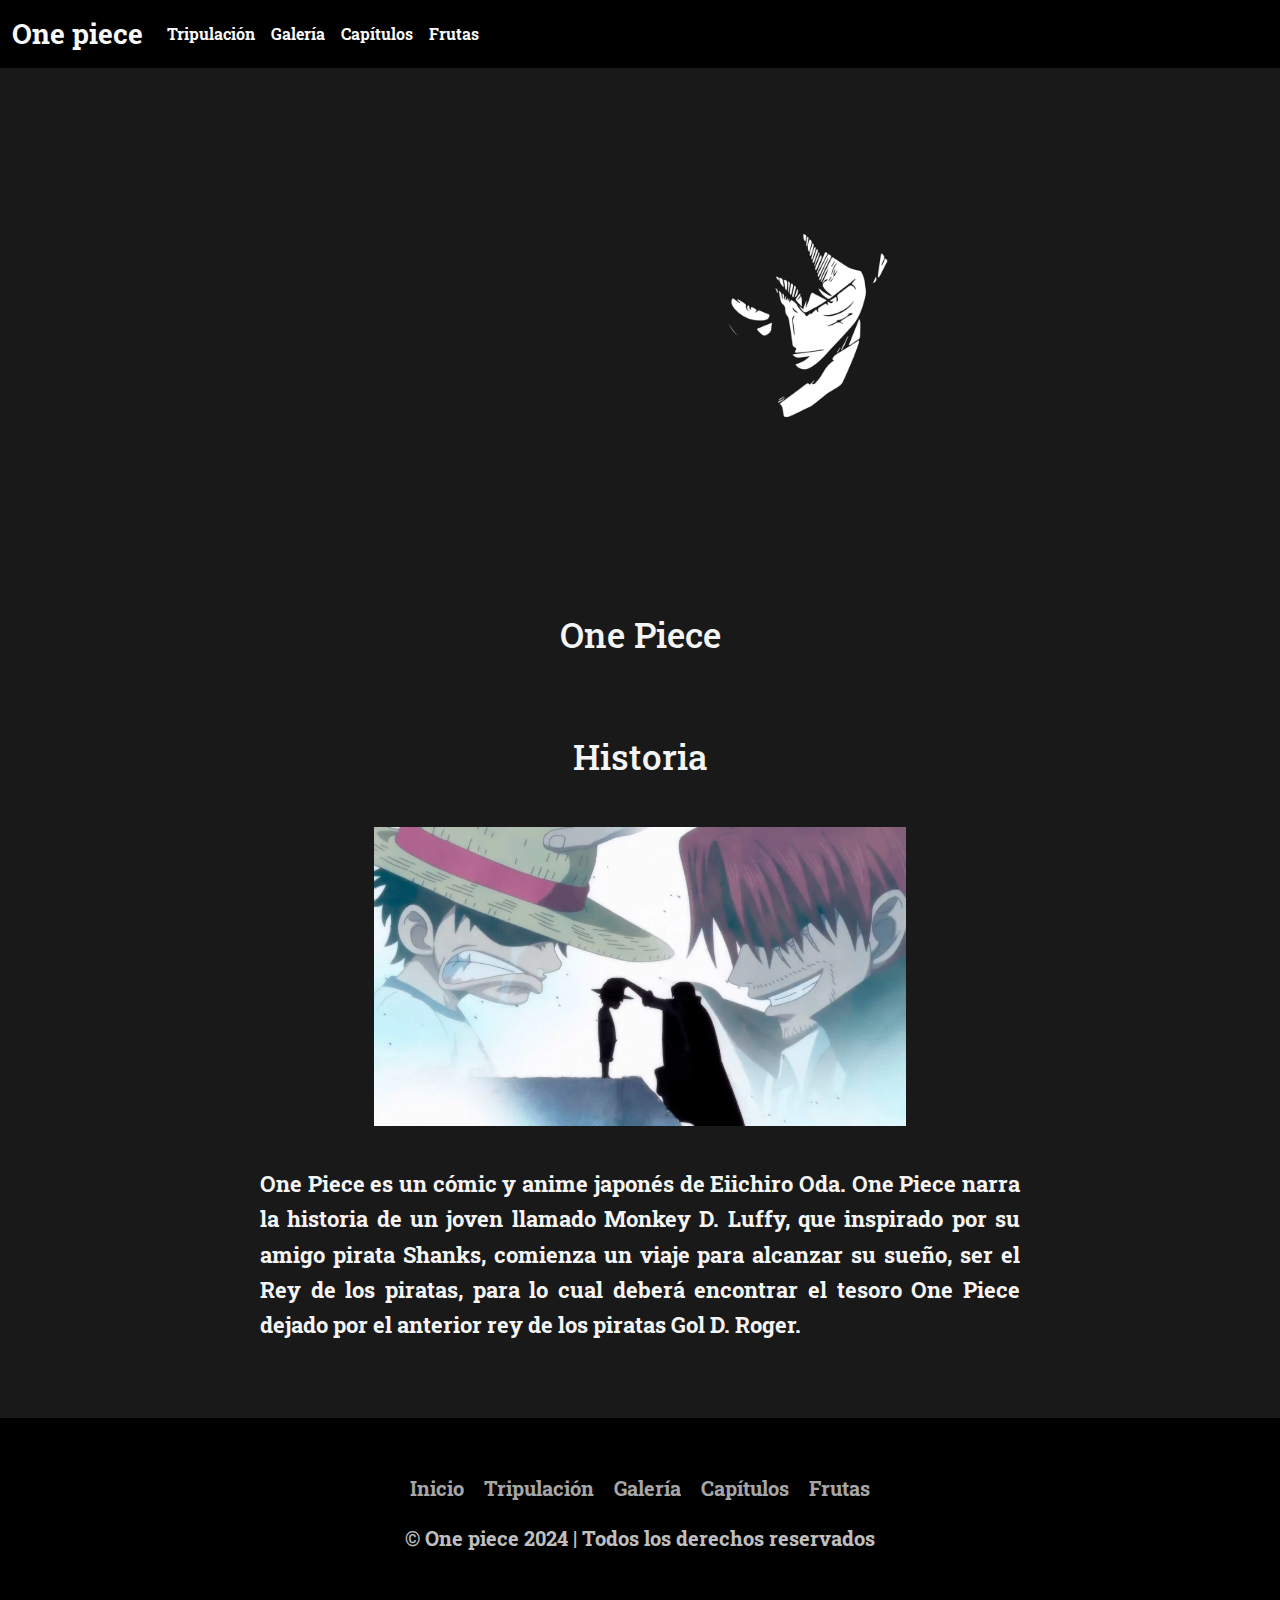
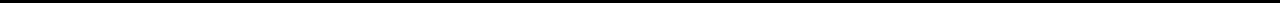
<file: index.html>
<!DOCTYPE html>
<html lang="en">
  <head>
    <meta charset="UTF-8" />
    <meta name="viewport" content="width=device-width, initial-scale=1.0" />
    <meta name="description" content="Bienvenido a la página principal de One Piece, donde encontrarás información sobre la serie, su historia y sus personajes." />
    <link 
      rel="stylesheet"
      href="	https://cdn.jsdelivr.net/npm/bootstrap@5.3.3/dist/css/bootstrap.min.css"
    />
    <link rel="stylesheet" href="styles/styles.css" />

    <title>One piece</title>
  </head>
  <body class="history-body">
    <!-- Encabezado -->
    <nav class="navbar navbar-expand-lg bg-black">
      <div class="container-fluid">
        <a class="navbar-brand text-light fs-3" href="index.html">One piece</a>
        <button class="navbar-toggler text-light" type="button" data-bs-toggle="collapse" data-bs-target="#navbarSupportedContent" aria-controls="navbarSupportedContent" aria-expanded="false" aria-label="Toggle navigation"
        >
          <span class="navbar-toggler-icon navbar-dark"></span>
        </button>
        <div class="collapse navbar-collapse" id="navbarSupportedContent">
          <ul class="navbar-nav me-auto mb-2 mb-lg-0">
            <li class="nav-item">
              <a class="nav-link text-light" aria-current="page" href="./pages/tripulacion.html" >Tripulación</a
              >
            </li>
            <li class="nav-item">
              <a class="nav-link text-light" href="./pages/galeria.html" >Galería</a
              >
            </li>
            <li class="nav-item">
              <a class="nav-link text-light" href="./pages/capitulos.html" >Capítulos</a
              >
            </li>
            <li class="nav-item">
              <a class="nav-link text-light" href="./pages/frutas-del-diablo.html" >Frutas</a
              >
            </li>
          </ul>
        </div>
      </div>
    </nav>

    <!-- Elemento principal -->
    <main class="history-main">
      <div class="banner">
        <img src="./img/onepiece-background.png" width="100%" height="auto" alt="Fondo de Luffy, capitán de Los Mugiwaras"
        />
      </div>
      <section class="content">
        <h1 class="history-title">One Piece</h1>
        <h2 class="history-title">Historia</h2>
        <img src="./img/luffy-shanks.png" alt="Foto de Luffy y Shanks, personaje muy cercano a Luffy" />
        <p class="history-text">
          One Piece es un cómic y anime japonés de Eiichiro Oda. One Piece narra
          la historia de un joven llamado Monkey D. Luffy, que inspirado por su
          amigo pirata Shanks, comienza un viaje para alcanzar su sueño, ser el
          Rey de los piratas, para lo cual deberá encontrar el tesoro One Piece
          dejado por el anterior rey de los piratas Gol D. Roger.
        </p>
      </section>
    </main>

    <!-- Pie de página -->
    <footer class="footer">
      <div class="footer-contenedor">
        <ul class="menu">
          <li class="menu-elem">
            <a href="index.html" class="menu-icon">Inicio</a>
          </li>
          <li class="menu-elem">
            <a href="./pages/tripulacion.html" class="menu-icon">Tripulación</a>
          </li>
          <li class="menu-elem">
            <a href="./pages/galeria.html" class="menu-icon">Galería</a>
          </li>
          <li class="menu-elem">
            <a href="./pages/capitulos.html" class="menu-icon">Capítulos</a>
          </li>
          <li class="menu-elem">
            <a href="./pages/frutas-del-diablo.html" class="menu-icon">Frutas</a>
          </li>
        </ul>
      </div>
      <p class="text">© One piece 2024 | Todos los derechos reservados</p>
    </footer>
    <script src="https://cdn.jsdelivr.net/npm/@popperjs/core@2.11.8/dist/umd/popper.min.js" integrity="sha384-I7E8VVD/ismYTF4hNIPjVp/Zjvgyol6VFvRkX/vR+Vc4jQkC+hVqc2pM8ODewa9r" crossorigin="anonymous"
    ></script>
    <script src="https://cdn.jsdelivr.net/npm/bootstrap@5.3.3/dist/js/bootstrap.min.js" integrity="sha384-0pUGZvbkm6XF6gxjEnlmuGrJXVbNuzT9qBBavbLwCsOGabYfZo0T0to5eqruptLy" crossorigin="anonymous"
    ></script>
  </body>
</html>
</file>
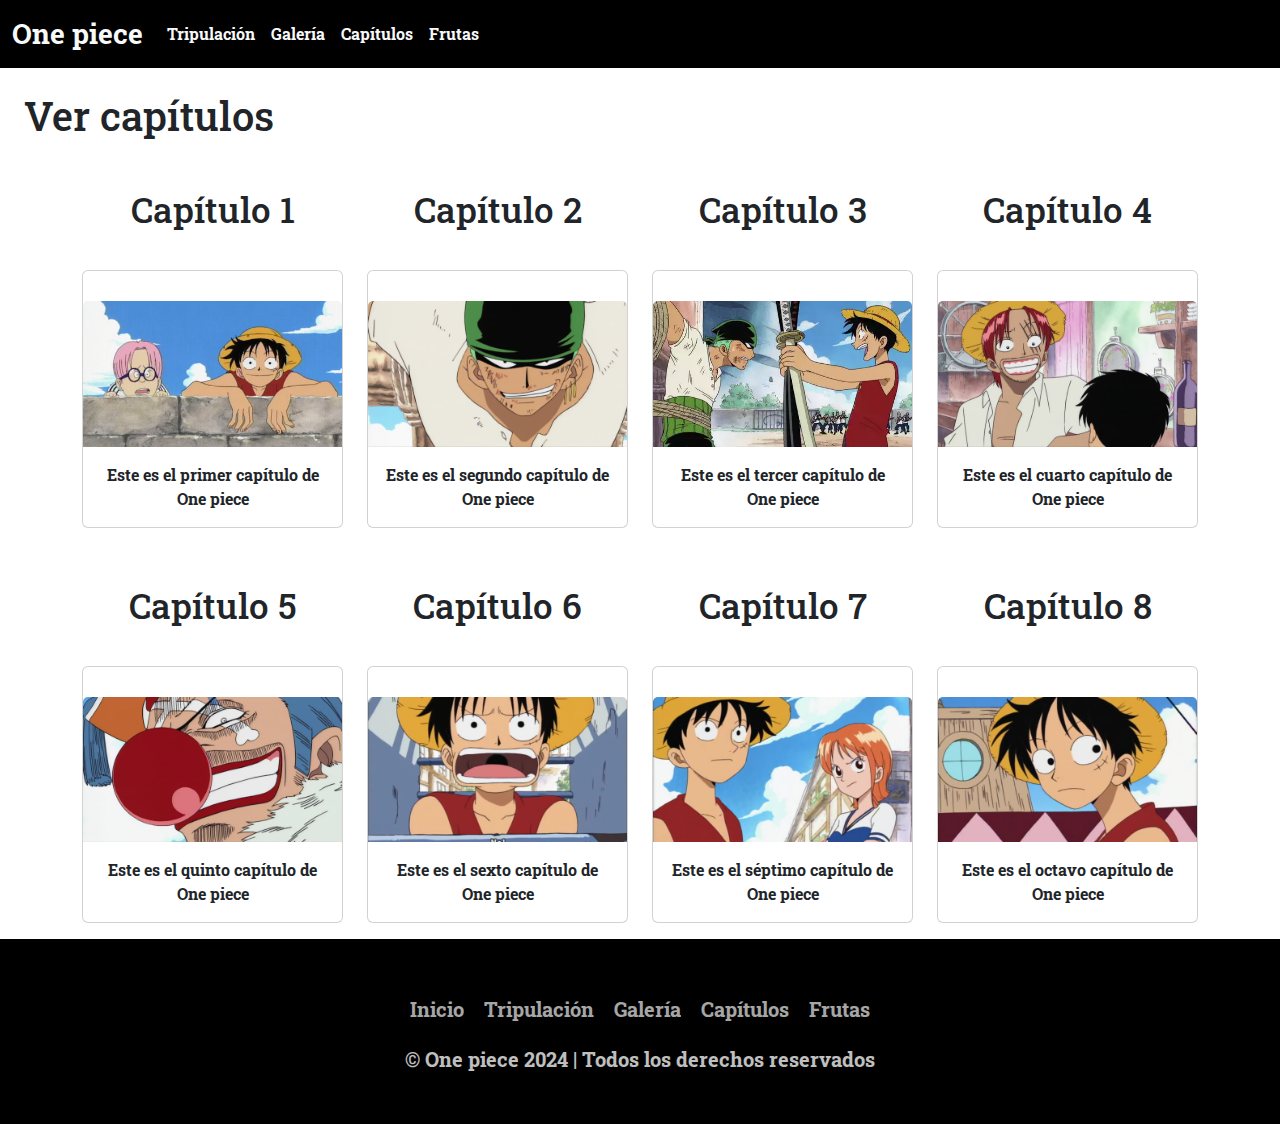
<file: pages/capitulos.html>
<!DOCTYPE html>
<html lang="en">
  <head>
    <meta charset="UTF-8" />
    <meta name="viewport" content="width=device-width, initial-scale=1.0" />
    <meta name="description" content="Consulta la lista completa de capítulos de One Piece, con descripciones y enlaces para ver cada episodio." />
    <link rel="stylesheet" href="	https://cdn.jsdelivr.net/npm/bootstrap@5.3.3/dist/css/bootstrap.min.css">
    <link rel="stylesheet" href="../styles/styles.css" />
    <title>Capítulos</title>
  </head>
  <body>
    <nav class="navbar navbar-expand-lg bg-black">
      <div class="container-fluid">
        <a class="navbar-brand text-light fs-3" href="../index.html">One piece</a>
        <button class="navbar-toggler text-light" type="button" data-bs-toggle="collapse" data-bs-target="#navbarSupportedContent" aria-controls="navbarSupportedContent" aria-expanded="false" aria-label="Toggle navigation">
          <span class="navbar-toggler-icon navbar-dark"></span>
        </button>
        <div class="collapse navbar-collapse" id="navbarSupportedContent">
          <ul class="navbar-nav me-auto mb-2 mb-lg-0">
            <li class="nav-item">
              <a class="nav-link text-light" aria-current="page" href="tripulacion.html">Tripulación</a>
            </li>
            <li class="nav-item">
              <a class="nav-link text-light" href="galeria.html">Galería</a>
            </li>
            <li class="nav-item">
              <a class="nav-link text-light" href="capitulos.html">Capítulos</a>
            </li>
            <li class="nav-item">
              <a class="nav-link text-light" href="frutas-del-diablo.html">Frutas</a>
            </li>
          </ul>
        </div>
      </div>
    </nav>
    <div class="ms-4 mt-4">
      <h1>Ver capítulos</h1>
    </div>
    <div class="container">
      <main class="row">
        <section class="col-12 col-lg-3">
          <figure class="d-flex flex-column align-items-center w-full">
            <h2>Capítulo 1</h2>
            <div class="card">
              <a href="https://jkanime.net/one-piece/1/#disqus_thread" target="_blank">
                <img src="../img/capitulo1onepiece.jpg" class="card-img-top" alt="Foto del primer capítulo"/></a>
              <div class="card-body">
                <p class="card-text">Este es el primer capítulo de One piece</p>
              </div>
            </div>
          </figure>
        </section>
        <section class="col-12 col-lg-3">
          <figure class="d-flex flex-column align-items-center w-full">
            <h2>Capítulo 2</h2>
            <div class="card" ">
              <a href="https://jkanime.net/one-piece/2/" target="_blank">
                <img src="../img/capitulo2onepiece.jpg" class="card-img-top" alt="Foto del segundo capítulo"/></a>
              <div class="card-body">
                <p class="card-text">
                  Este es el segundo capítulo de One piece
                </p>
              </div>
            </div>
          </figure>
        </section>
        <section class="col-12 col-lg-3">
          <figure class="d-flex flex-column align-items-center w-full">
            <h2>Capítulo 3</h2>
            <div class="card" >
              <a href="https://jkanime.net/one-piece/3/" target="_blank">
                <img src="../img/capitulo3onepiece.jpg" class="card-img-top" alt="Foto del tercer capítulo"/></a>
              <div class="card-body">
                <p class="card-text">Este es el tercer capítulo de One piece</p>
              </div>
            </div>
          </figure>
        </section>
        <section class="col-12 col-lg-3">
          <figure class="d-flex flex-column align-items-center w-full">
            <h2>Capítulo 4</h2>
            <div class="card" >
              <a href="https://jkanime.net/one-piece/4/" target="_blank">
                <img src="../img/capitulo4onepiece.jpg" class="card-img-top" alt="Foto del cuarto capítulo" /></a>
              <div class="card-body">
                <p class="card-text">Este es el cuarto capítulo de One piece</p>
              </div>
            </div>
          </figure>
        </section>

        <section class="col-12 col-lg-3">
          <figure class="d-flex flex-column align-items-center w-full">
            <h2>Capítulo 5</h2>
            <div class="card" >
              <a href="https://jkanime.net/one-piece/5/" target="_blank">
                <img src="../img/capitulo5onepiece.jpg" class="card-img-top" alt="Foto del tercer capítulo" /></a>
              <div class="card-body">
                <p class="card-text">Este es el quinto capítulo de One piece</p>
              </div>
            </div>
          </figure>
        </section>
        <section class="col-12 col-lg-3">
          <figure class="d-flex flex-column align-items-center w-full">
            <h2>Capítulo 6</h2>
            <div class="card" >
              <a href="https://jkanime.net/one-piece/6/" target="_blank">
                <img src="../img/capitulo6onepiece.jpg" class="card-img-top" alt="Foto del tercer capítulo" /></a>
              <div class="card-body">
                <p class="card-text">Este es el sexto capítulo de One piece</p>
              </div>
            </div>
          </figure>
        </section>
        <section class="col-12 col-lg-3">
          <figure class="d-flex flex-column align-items-center w-full">
            <h2>Capítulo 7</h2>
            <div class="card" >
              <a href="https://jkanime.net/one-piece/7/" target="_blank">
                <img src="../img/capitulo7onepiece.jpg" class="card-img-top" alt="Foto del tercer capítulo"/></a>
              <div class="card-body">
                <p class="card-text">
                  Este es el séptimo capítulo de One piece
                </p>
              </div>
            </div>
          </figure>
        </section>
        <section class="col-12 col-lg-3">
          <figure class="d-flex flex-column align-items-center w-full">
            <h2>Capítulo 8</h2>
            <div class="card" >
              <a href="https://jkanime.net/one-piece/8/" target="_blank">
                <img src="../img/capitulo8onepiece.jpg" class="card-img-top" alt="Foto del tercer capítulo"/></a>
              <div class="card-body">
                <p class="card-text">Este es el octavo capítulo de One piece</p>
              </div>
            </div>
          </figure>
        </section>
      </main>
    </div>
    <!-- Pie de página -->
    <footer class="footer">
      <div class="footer_contenedor">
        <ul class="menu">
          <li class="menu-elem">
            <a href="../index.html" class="menu-icon">Inicio</a>
          </li>
          <li class="menu-elem">
            <a href="tripulacion.html" class="menu-icon"
              >Tripulación</a
            >
          </li>
          <li class="menu-elem">
            <a href="galeria.html" class="menu-icon">Galería</a>
          </li>
          <li class="menu-elem">
            <a href="capitulos.html" class="menu-icon">Capítulos</a>
          </li>
          <li class="menu-elem">
            <a href="frutas-del-diablo.html" class="menu-icon">Frutas</a>
          </li>
        </ul>
      </div>
      <p class="text">© One piece 2024 | Todos los derechos reservados</p>
    </footer>
    <script src="https://cdn.jsdelivr.net/npm/@popperjs/core@2.11.8/dist/umd/popper.min.js" integrity="sha384-I7E8VVD/ismYTF4hNIPjVp/Zjvgyol6VFvRkX/vR+Vc4jQkC+hVqc2pM8ODewa9r" crossorigin="anonymous">
    </script>
    <script src="https://cdn.jsdelivr.net/npm/bootstrap@5.3.3/dist/js/bootstrap.min.js" integrity="sha384-0pUGZvbkm6XF6gxjEnlmuGrJXVbNuzT9qBBavbLwCsOGabYfZo0T0to5eqruptLy" crossorigin="anonymous"
    ></script>
  </body>
</html>
</file>
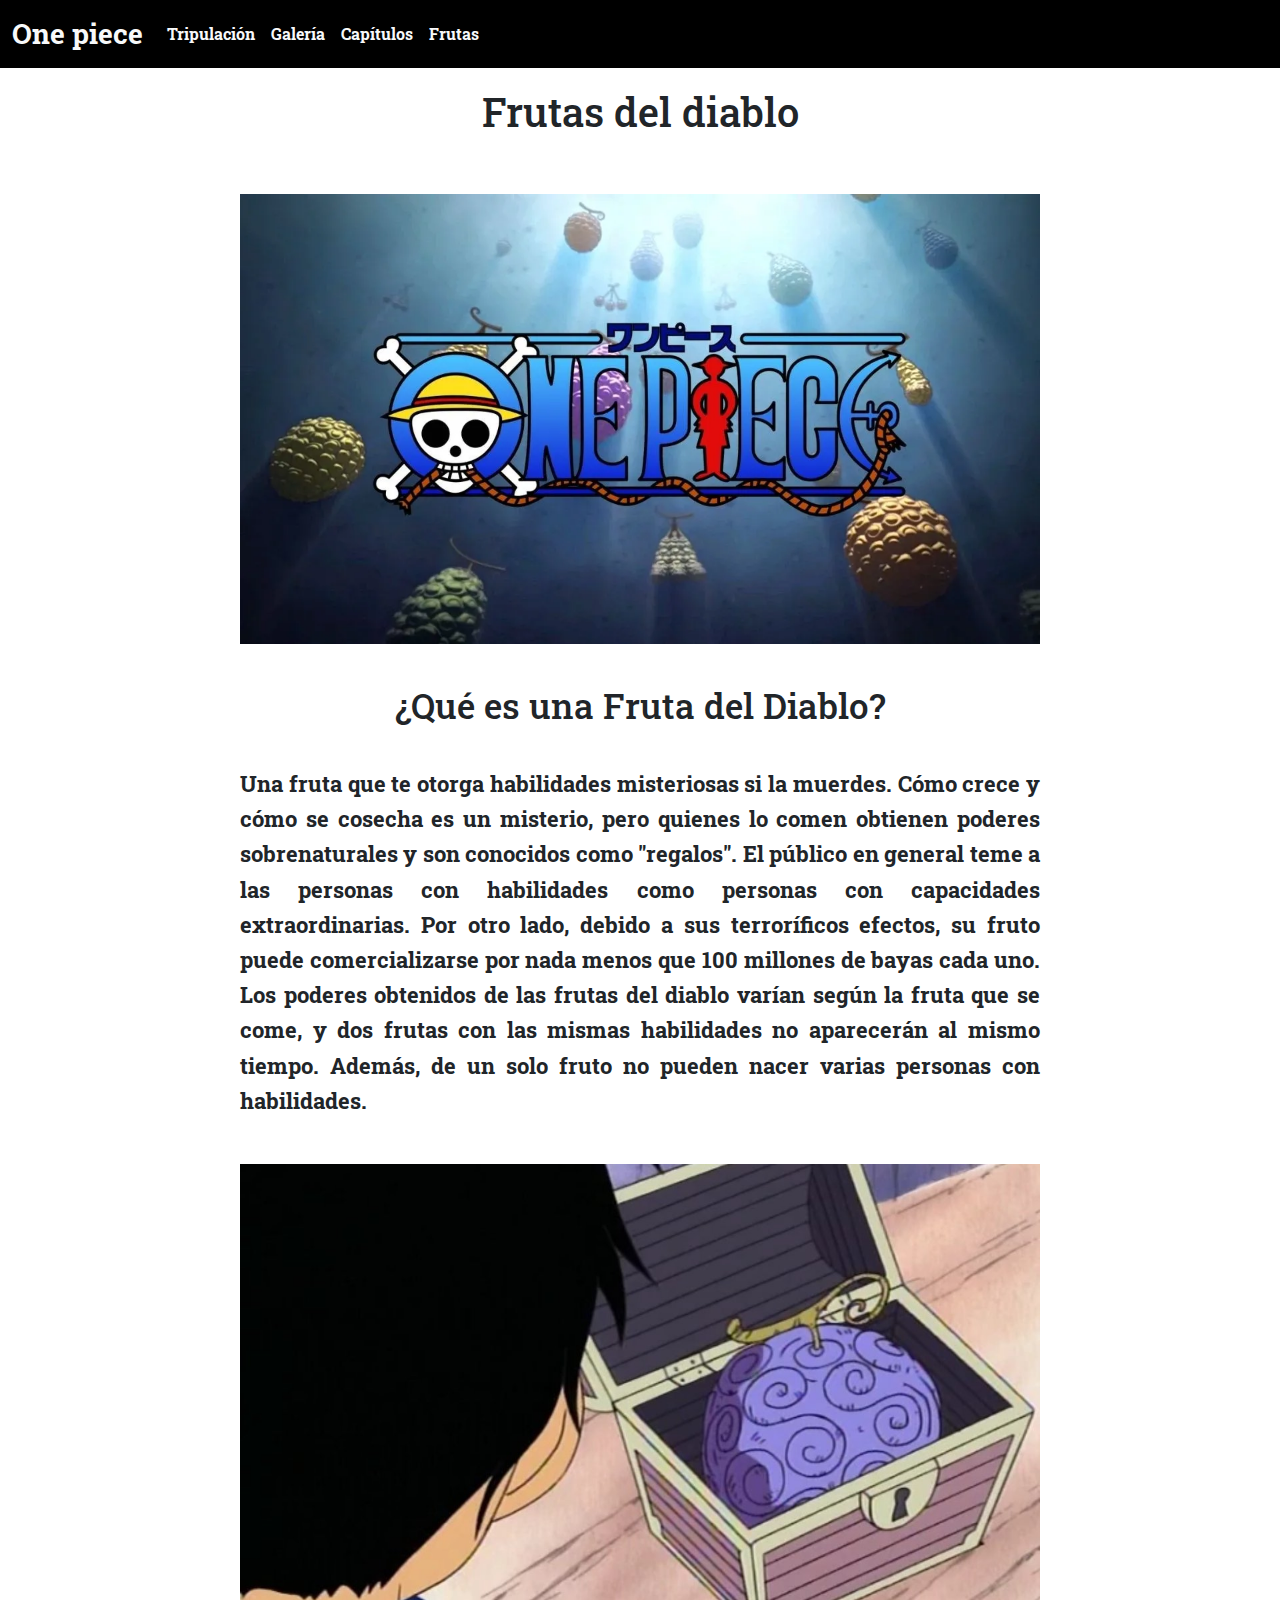
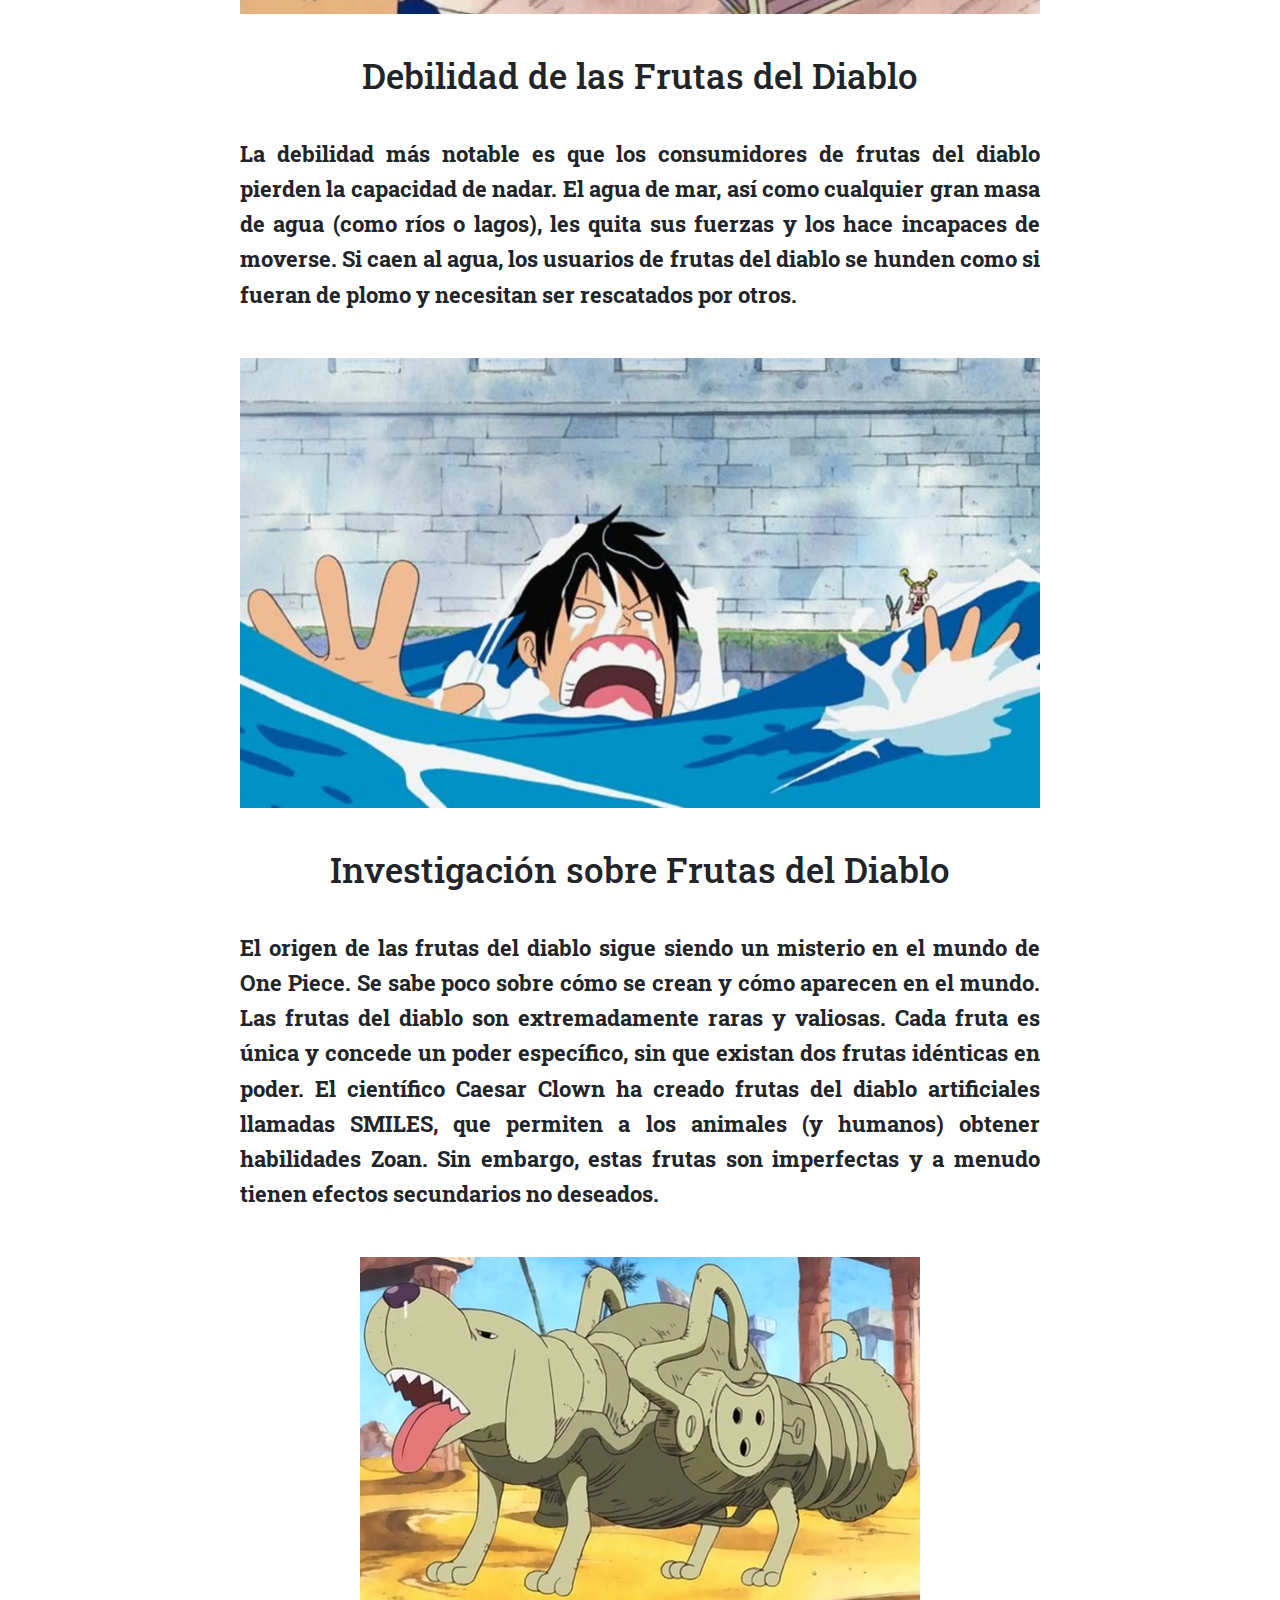
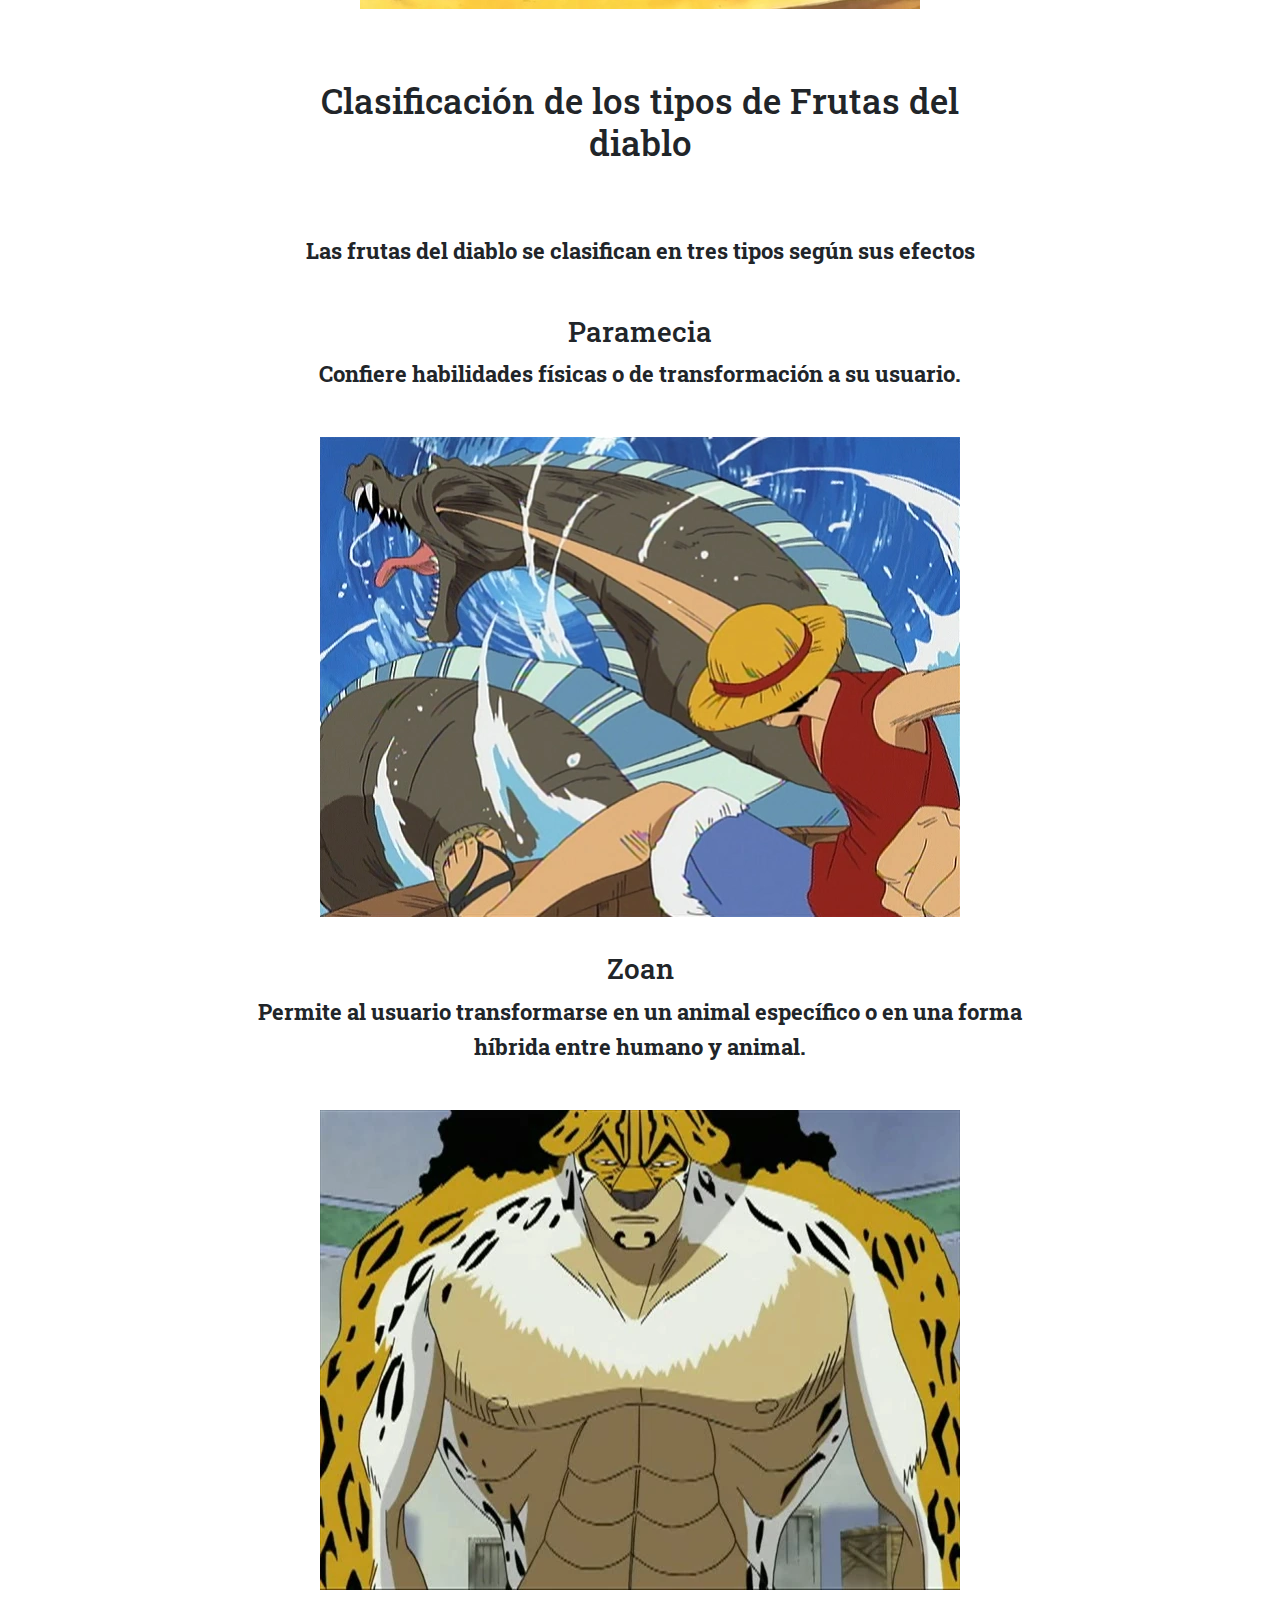
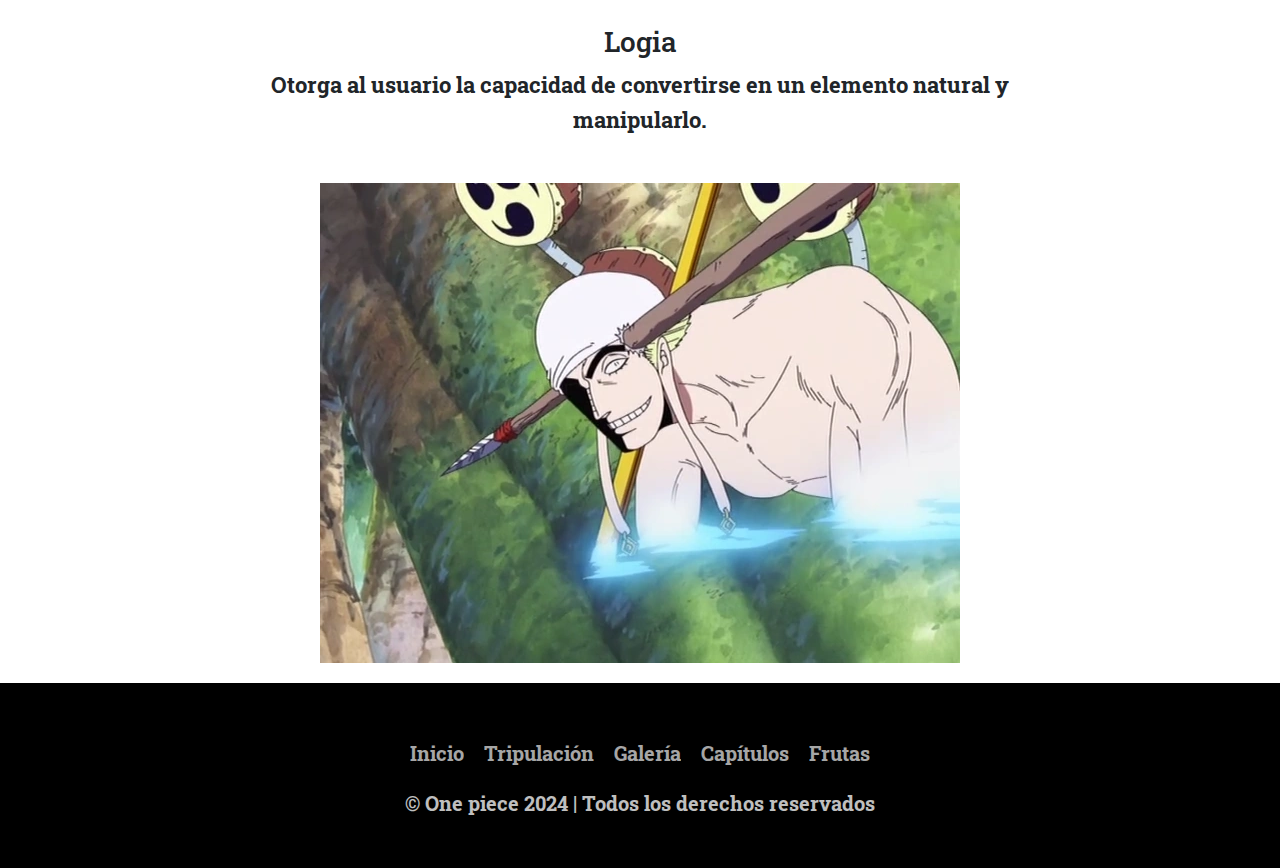
<file: pages/frutas-del-diablo.html>
<!DOCTYPE html>
<html lang="en">
  <head>
    <meta charset="UTF-8" />
    <meta name="viewport" content="width=device-width, initial-scale=1.0" />
    <meta name="description" content="Conoce las Frutas del Diablo de One Piece, sus poderes, tipos y efectos en los personajes."/>
    <link rel="stylesheet" href="	https://cdn.jsdelivr.net/npm/bootstrap@5.3.3/dist/css/bootstrap.min.css"/>
    <link rel="stylesheet" href="../styles/styles.css"/>
    <title>Frutas del Diablo</title>
  </head>
  <body>
    <!-- Encabezado -->
    <nav class="navbar navbar-expand-lg bg-black">
      <div class="container-fluid">
        <a class="navbar-brand text-light fs-3" href="../index.html"
          >One piece</a
        >
        <button class="navbar-toggler text-light" type="button" data-bs-toggle="collapse" data-bs-target="#navbarSupportedContent" aria-controls="navbarSupportedContent" aria-expanded="false" aria-label="Toggle navigation">
          <span class="navbar-toggler-icon navbar-dark"></span>
        </button>
        <div class="collapse navbar-collapse" id="navbarSupportedContent">
          <ul class="navbar-nav me-auto mb-2 mb-lg-0">
            <li class="nav-item">
              <a class="nav-link text-light" aria-current="page" href="tripulacion.html" >Tripulación</a>
            </li>
            <li class="nav-item">
              <a class="nav-link text-light" href="galeria.html">Galería</a>
            </li>
            <li class="nav-item">
              <a class="nav-link text-light" href="capitulos.html">Capítulos</a>
            </li>
            <li class="nav-item">
              <a class="nav-link text-light" href="frutas-del-diablo.html">Frutas</a>
            </li>
          </ul>
        </div>
      </div>
    </nav>
    <h1 class="center-h1">Frutas del diablo</h1>
    <!-- Elemento principal de este archivo -->
    <main class="frutas-main styles-text">
      <div class="frutas_banner">
        <img src="../img/frutasdeldiablo-banner.png" alt="Banner de Frutas del Diablo"/>
      </div>
      <section class="contenedor_frutas">
        <h2>¿Qué es una Fruta del Diablo?</h2>
        <p class="text-justity">
          Una fruta que te otorga habilidades misteriosas si la muerdes. Cómo
          crece y cómo se cosecha es un misterio, pero quienes lo comen obtienen
          poderes sobrenaturales y son conocidos como "regalos". El público en
          general teme a las personas con habilidades como personas con
          capacidades extraordinarias. Por otro lado, debido a sus terroríficos
          efectos, su fruto puede comercializarse por nada menos que 100
          millones de bayas cada uno. Los poderes obtenidos de las frutas del
          diablo varían según la fruta que se come, y dos frutas con las mismas
          habilidades no aparecerán al mismo tiempo. Además, de un solo fruto no
          pueden nacer varias personas con habilidades.
        </p>
        <img src="../img/luffy-frutadeldiablo.png" alt="Ilustración de una Fruta del Diablo"/>
      </section>
      <section class="contenedor_frutas">
        <h2>Debilidad de las Frutas del Diablo</h2>
        <p class="text-justity">
          La debilidad más notable es que los consumidores de frutas del diablo
          pierden la capacidad de nadar. El agua de mar, así como cualquier gran
          masa de agua (como ríos o lagos), les quita sus fuerzas y los hace
          incapaces de moverse. Si caen al agua, los usuarios de frutas del
          diablo se hunden como si fueran de plomo y necesitan ser rescatados
          por otros.
        </p>
        <img src="../img/debilidad-frutasdeldiablo.png" alt="Ilustración de una Fruta del Diablo"/>
      </section>
      <section class="contenedor_frutas">
        <h2>Investigación sobre Frutas del Diablo</h2>
        <p class="text-justity">
          El origen de las frutas del diablo sigue siendo un misterio en el
          mundo de One Piece. Se sabe poco sobre cómo se crean y cómo aparecen
          en el mundo. Las frutas del diablo son extremadamente raras y
          valiosas. Cada fruta es única y concede un poder específico, sin que
          existan dos frutas idénticas en poder. El científico Caesar Clown ha
          creado frutas del diablo artificiales llamadas SMILES, que permiten a
          los animales (y humanos) obtener habilidades Zoan. Sin embargo, estas
          frutas son imperfectas y a menudo tienen efectos secundarios no
          deseados.
        </p>
        <img src="../img/armas-con-frutas.png" alt="Ilustración de una Fruta del Diablo"/>
      </section>
      <div>
        <section class="contenedor_frutas">
          <h2 class="clasifi-frutas">
            Clasificación de los tipos de Frutas del diablo
          </h2>
          <p class="frutas-p">
            Las frutas del diablo se clasifican en tres tipos según sus efectos
          </p>
          <h3>Paramecia</h3>
          <p>Confiere habilidades físicas o de transformación a su usuario.</p>
          <img src="../img/gomu-gomu-no-pistol.png" alt="Luffy estirando su brazo"/>
        </section>
        <section class="contenedor_frutas">
          <h3 class="zoan-title">Zoan</h3>
          <p>
            Permite al usuario transformarse en un animal específico o en una
            forma híbrida entre humano y animal.
          </p>
          <img src="../img/rob-lucci-leopardo.png" alt="Rob Lucci transformado en leopardo"/>
        </section>
        <section class="contenedor_frutas">
          <h3 class="logia-title">Logia</h3>
          <p>
            Otorga al usuario la capacidad de convertirse en un elemento natural
            y manipularlo.
          </p>
          <img src="../img/enel-logia.png" alt="Enel con su fruta logia" />
        </section>
      </div>
    </main>
    <!-- Pie de página -->
    <footer class="footer">
      <div class="footer_contenedor">
        <ul class="menu">
          <li class="menu-elem">
            <a href="../index.html" class="menu-icon">Inicio</a>
          </li>
          <li class="menu-elem">
            <a href="tripulacion.html" class="menu-icon">Tripulación</a>
          </li>
          <li class="menu-elem">
            <a href="galeria.html" class="menu-icon">Galería</a>
          </li>
          <li class="menu-elem">
            <a href="capitulos.html" class="menu-icon">Capítulos</a>
          </li>
          <li class="menu-elem">
            <a href="frutas-del-diablo.html" class="menu-icon">Frutas</a>
          </li>
        </ul>
      </div>
      <p class="text">© One piece 2024 | Todos los derechos reservados</p>
    </footer>
    <script src="https://cdn.jsdelivr.net/npm/@popperjs/core@2.11.8/dist/umd/popper.min.js" integrity="sha384-I7E8VVD/ismYTF4hNIPjVp/Zjvgyol6VFvRkX/vR+Vc4jQkC+hVqc2pM8ODewa9r" crossorigin="anonymous">
    </script>
    <script src="https://cdn.jsdelivr.net/npm/bootstrap@5.3.3/dist/js/bootstrap.min.js" integrity="sha384-0pUGZvbkm6XF6gxjEnlmuGrJXVbNuzT9qBBavbLwCsOGabYfZo0T0to5eqruptLy" crossorigin="anonymous">
    </script>
  </body>
</html>
</file>
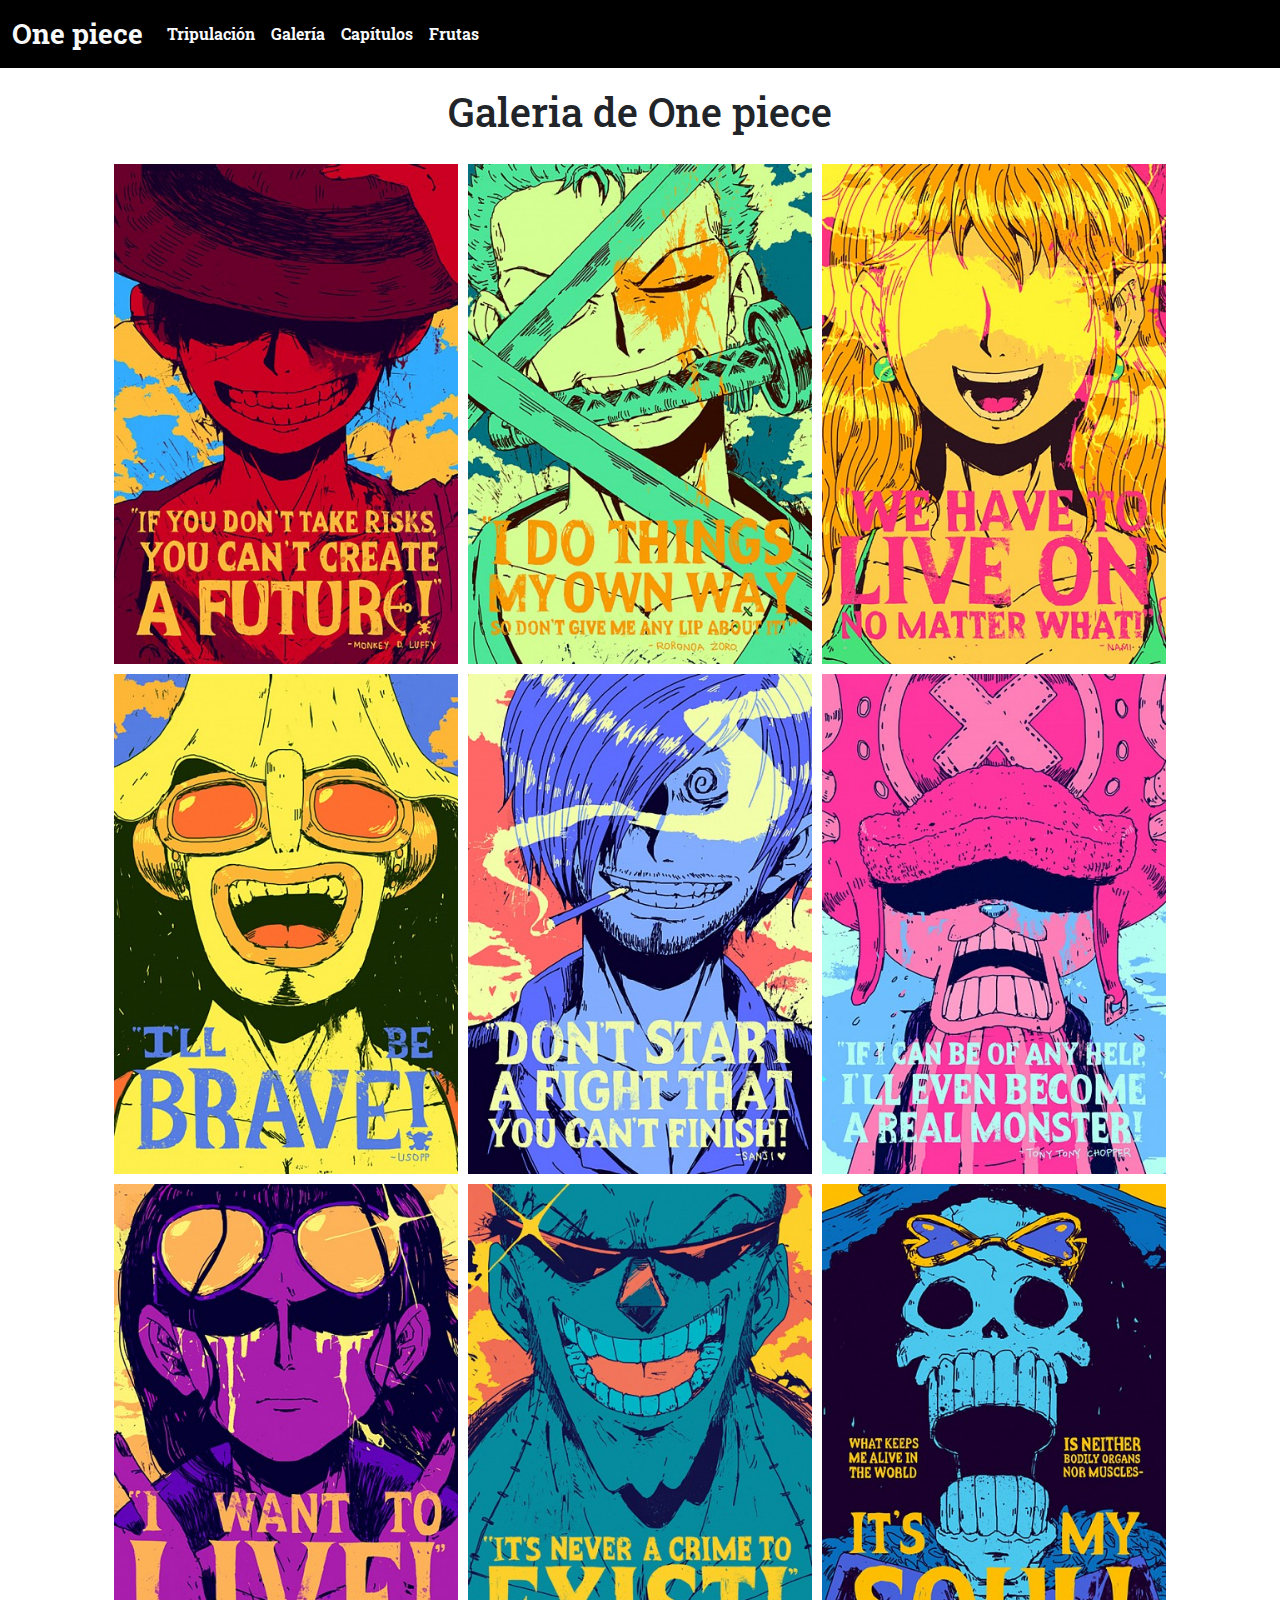
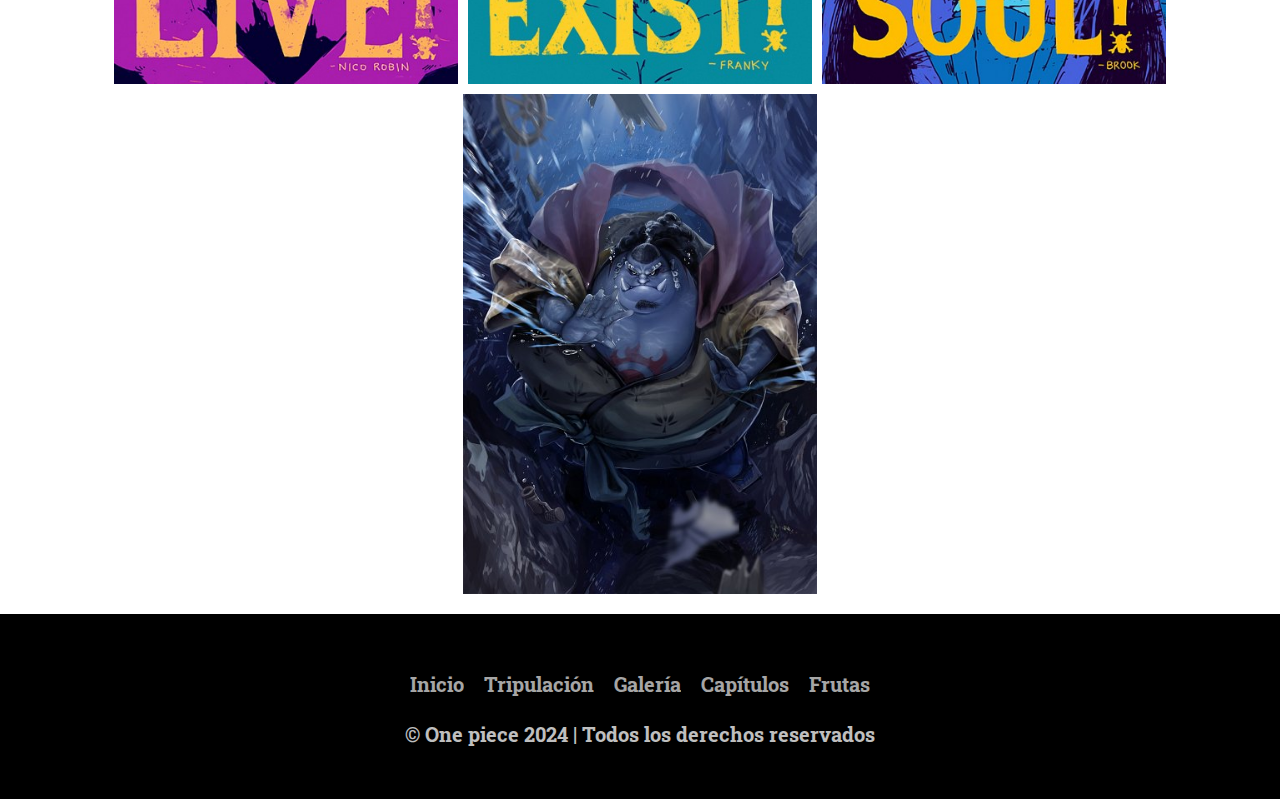
<file: pages/galeria.html>
<!DOCTYPE html>
<html lang="en">
  <head>
    <meta charset="UTF-8" />
    <meta name="viewport" content="width=device-width, initial-scale=1.0" />
    <meta name="description" content="Explora nuestra galería de imágenes de One Piece, con momentos icónicos y arte de la serie."/>
    <link rel="stylesheet" href="	https://cdn.jsdelivr.net/npm/bootstrap@5.3.3/dist/css/bootstrap.min.css">
    <link rel="stylesheet" href="../styles/styles.css" />
    <title>Galería</title>
  </head>
  <body>
    <nav class="navbar navbar-expand-lg bg-black">
      <div class="container-fluid">
        <a class="navbar-brand text-light fs-3" href="../index.html">One piece</a>
        <button class="navbar-toggler text-light" type="button" data-bs-toggle="collapse" data-bs-target="#navbarSupportedContent" aria-controls="navbarSupportedContent" aria-expanded="false" aria-label="Toggle navigation">
          <span class="navbar-toggler-icon navbar-dark"></span>
        </button>
        <div class="collapse navbar-collapse" id="navbarSupportedContent">
          <ul class="navbar-nav me-auto mb-2 mb-lg-0">
            <li class="nav-item">
              <a class="nav-link text-light" aria-current="page" href="tripulacion.html">Tripulación</a>
            </li>
            <li class="nav-item">
              <a class="nav-link text-light" href="galeria.html">Galería</a>
            </li>
            <li class="nav-item">
              <a class="nav-link text-light" href="capitulos.html">Capítulos</a>
            </li>
            <li class="nav-item">
              <a class="nav-link text-light" href="frutas-del-diablo.html">Frutas</a>
            </li>
          </ul>
        </div>
      </div>
    </nav>
    <h1 class="center-h1">Galeria de One piece</h1>
    <div class="galeria">
      <img src="../img/luffy-galeria0.png" alt="foto de luffy" />
      <img src="../img/zoro-galeria0.png" alt="foto de zoro" />
      <img src="../img/nami-galeria0.png" alt="foto de nami" />
      <img src="../img/usopp-galeria0.png" alt="foto de usopp" />
      <img src="../img/sanji-galeria0.png" alt="foto de sanji" />
      <img src="../img/chopper-galeria0.png" alt="foto de chopper" />
      <img src="../img/nicorobin-galeria0.png" alt="foto de nico robin" />
      <img src="../img/franky-galeria0.png" alt="foto de franky" />
      <img src="../img/brook-galeria0.png" alt="foto de brook" />
      <img src="../img/jimbe-galeria2.png" alt="foto de Jimbe" />
    </div>
    <footer class="footer">
      <div class="footer_contenedor">
        <ul class="menu">
          <li class="menu-elem">
            <a href="../index.html" class="menu-icon">Inicio</a>
          </li>
          <li class="menu-elem">
            <a href="tripulacion.html" class="menu-icon">Tripulación</a>
          </li>
          <li class="menu-elem">
            <a href="galeria.html" class="menu-icon">Galería</a>
          </li>
          <li class="menu-elem">
            <a href="capitulos.html" class="menu-icon">Capítulos</a>
          </li>
          <li class="menu-elem">
            <a href="frutas-del-diablo.html" class="menu-icon">Frutas</a>
          </li>
        </ul>
      </div>
      <p class="text">© One piece 2024 | Todos los derechos reservados</p>
    </footer>
    <script src="https://cdn.jsdelivr.net/npm/@popperjs/core@2.11.8/dist/umd/popper.min.js" integrity="sha384-I7E8VVD/ismYTF4hNIPjVp/Zjvgyol6VFvRkX/vR+Vc4jQkC+hVqc2pM8ODewa9r" crossorigin="anonymous"></script>
    <script src="https://cdn.jsdelivr.net/npm/bootstrap@5.3.3/dist/js/bootstrap.min.js" integrity="sha384-0pUGZvbkm6XF6gxjEnlmuGrJXVbNuzT9qBBavbLwCsOGabYfZo0T0to5eqruptLy" crossorigin="anonymous"></script>
  </body>
</html>
</file>
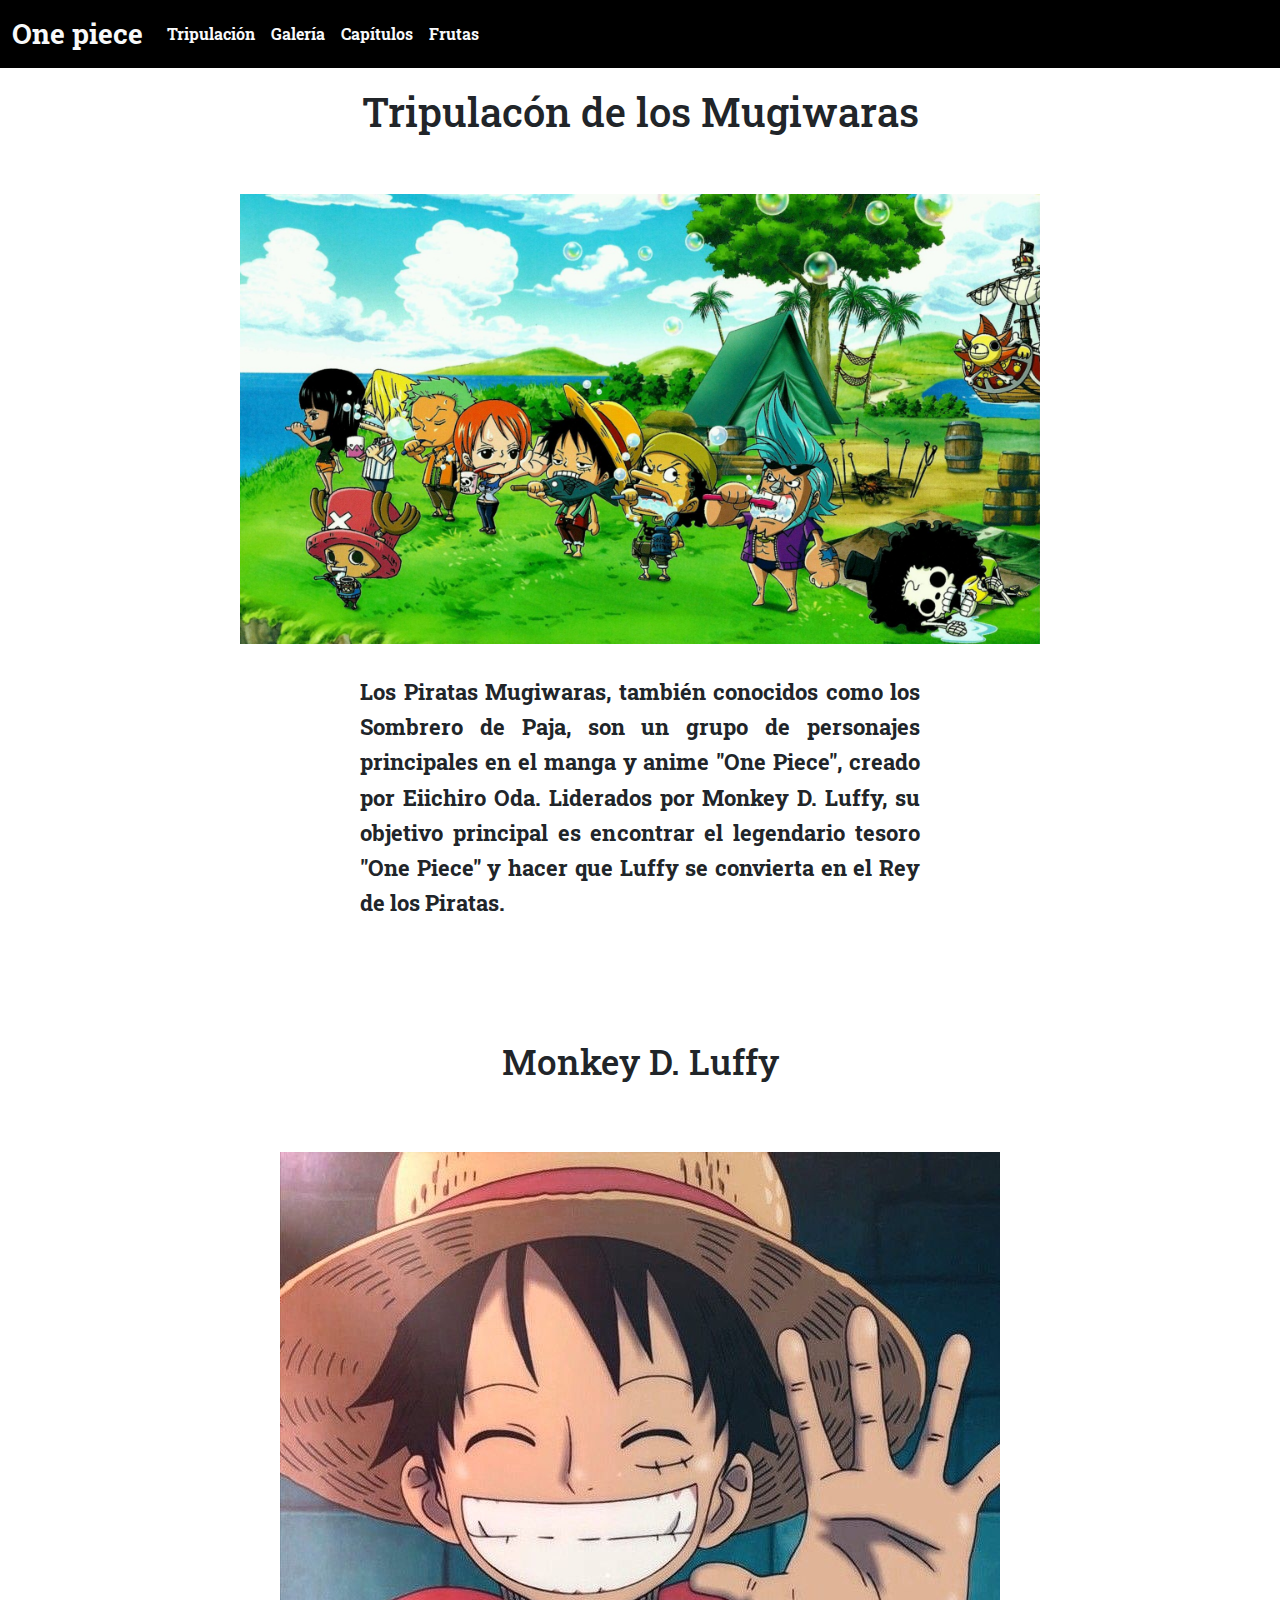
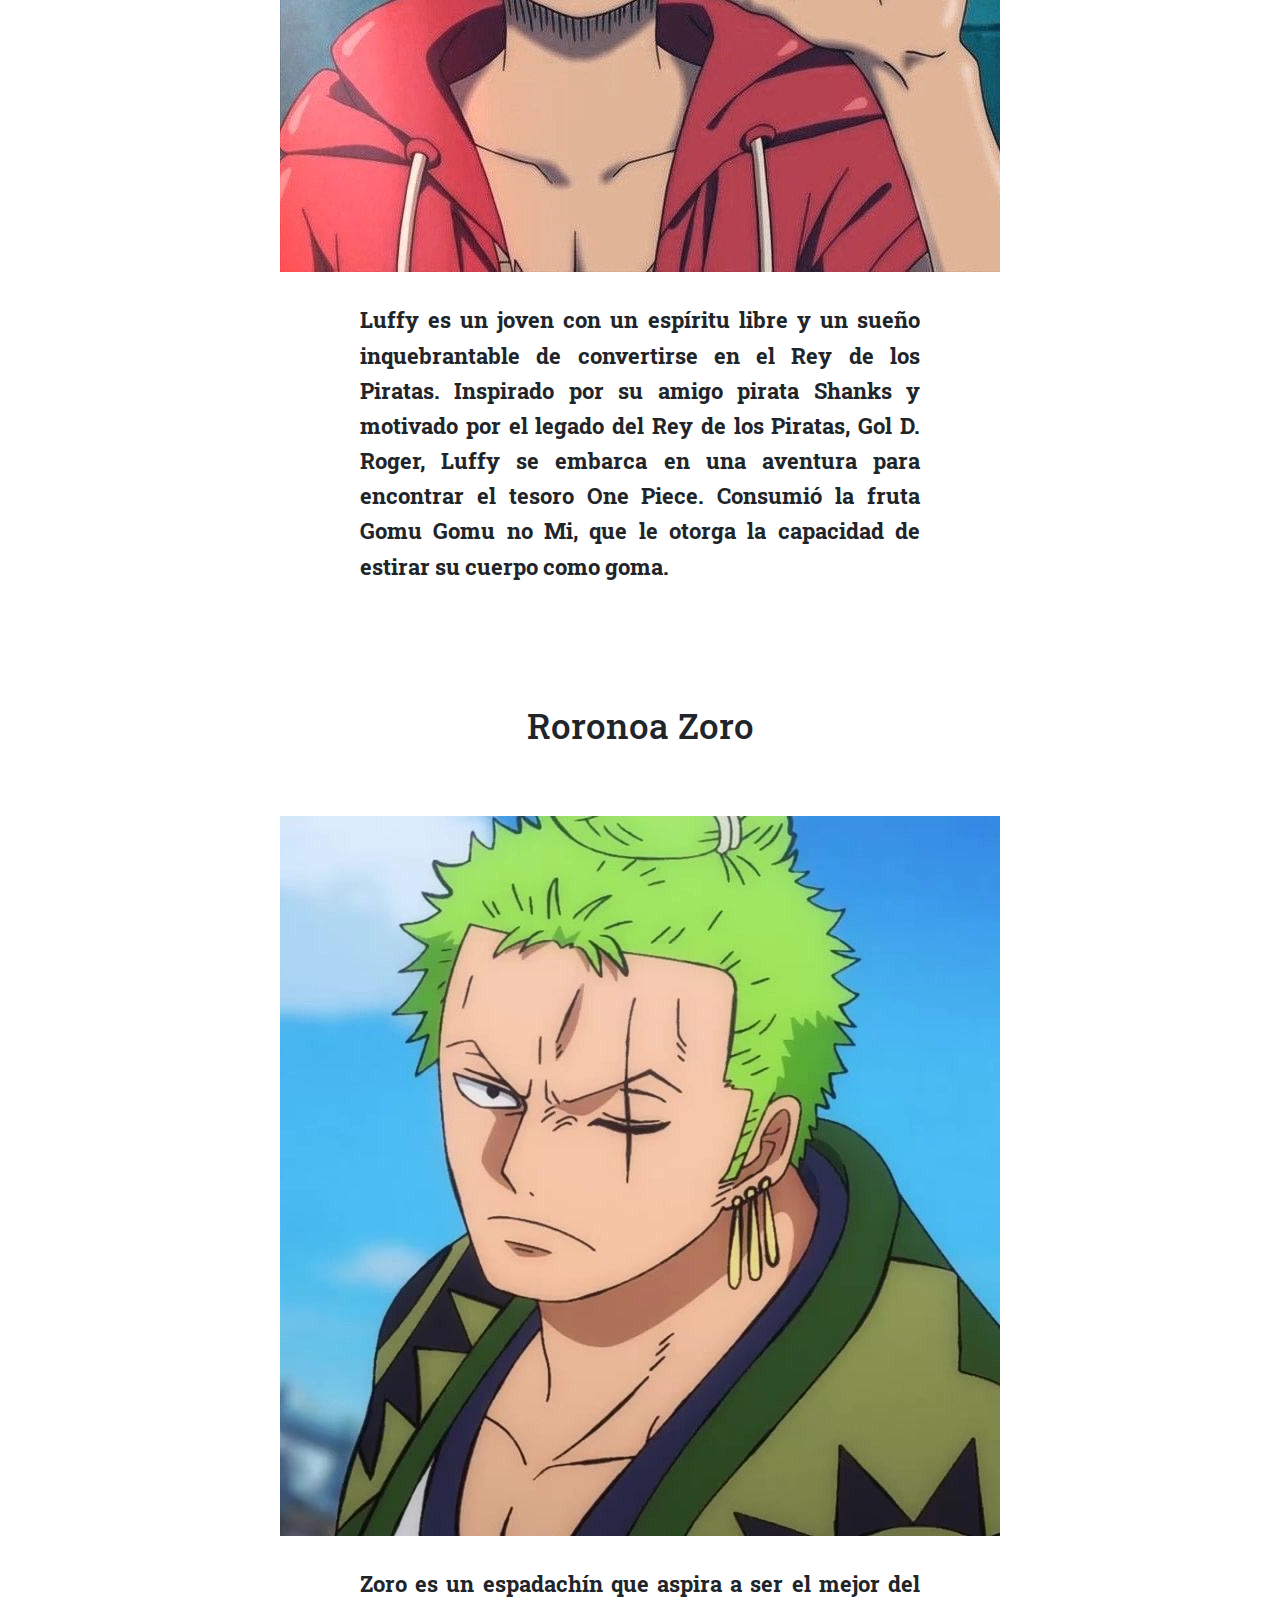
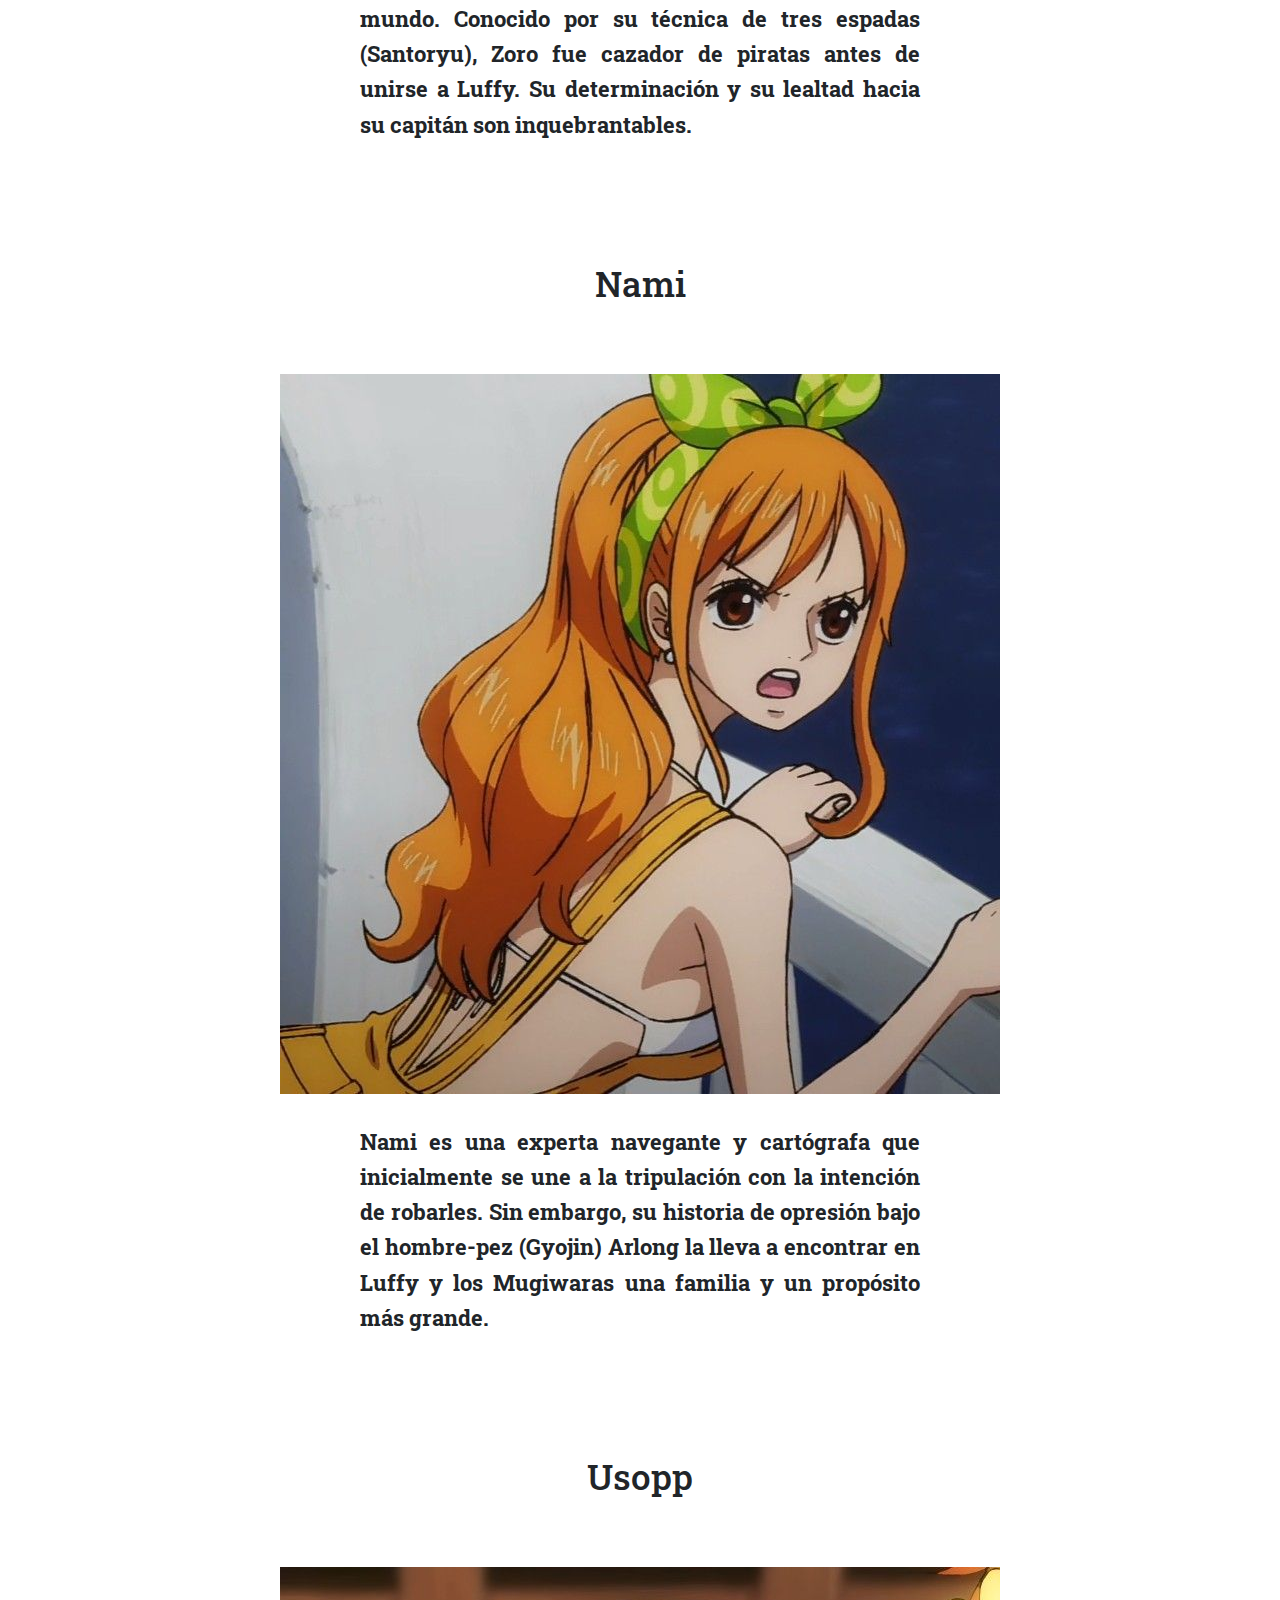
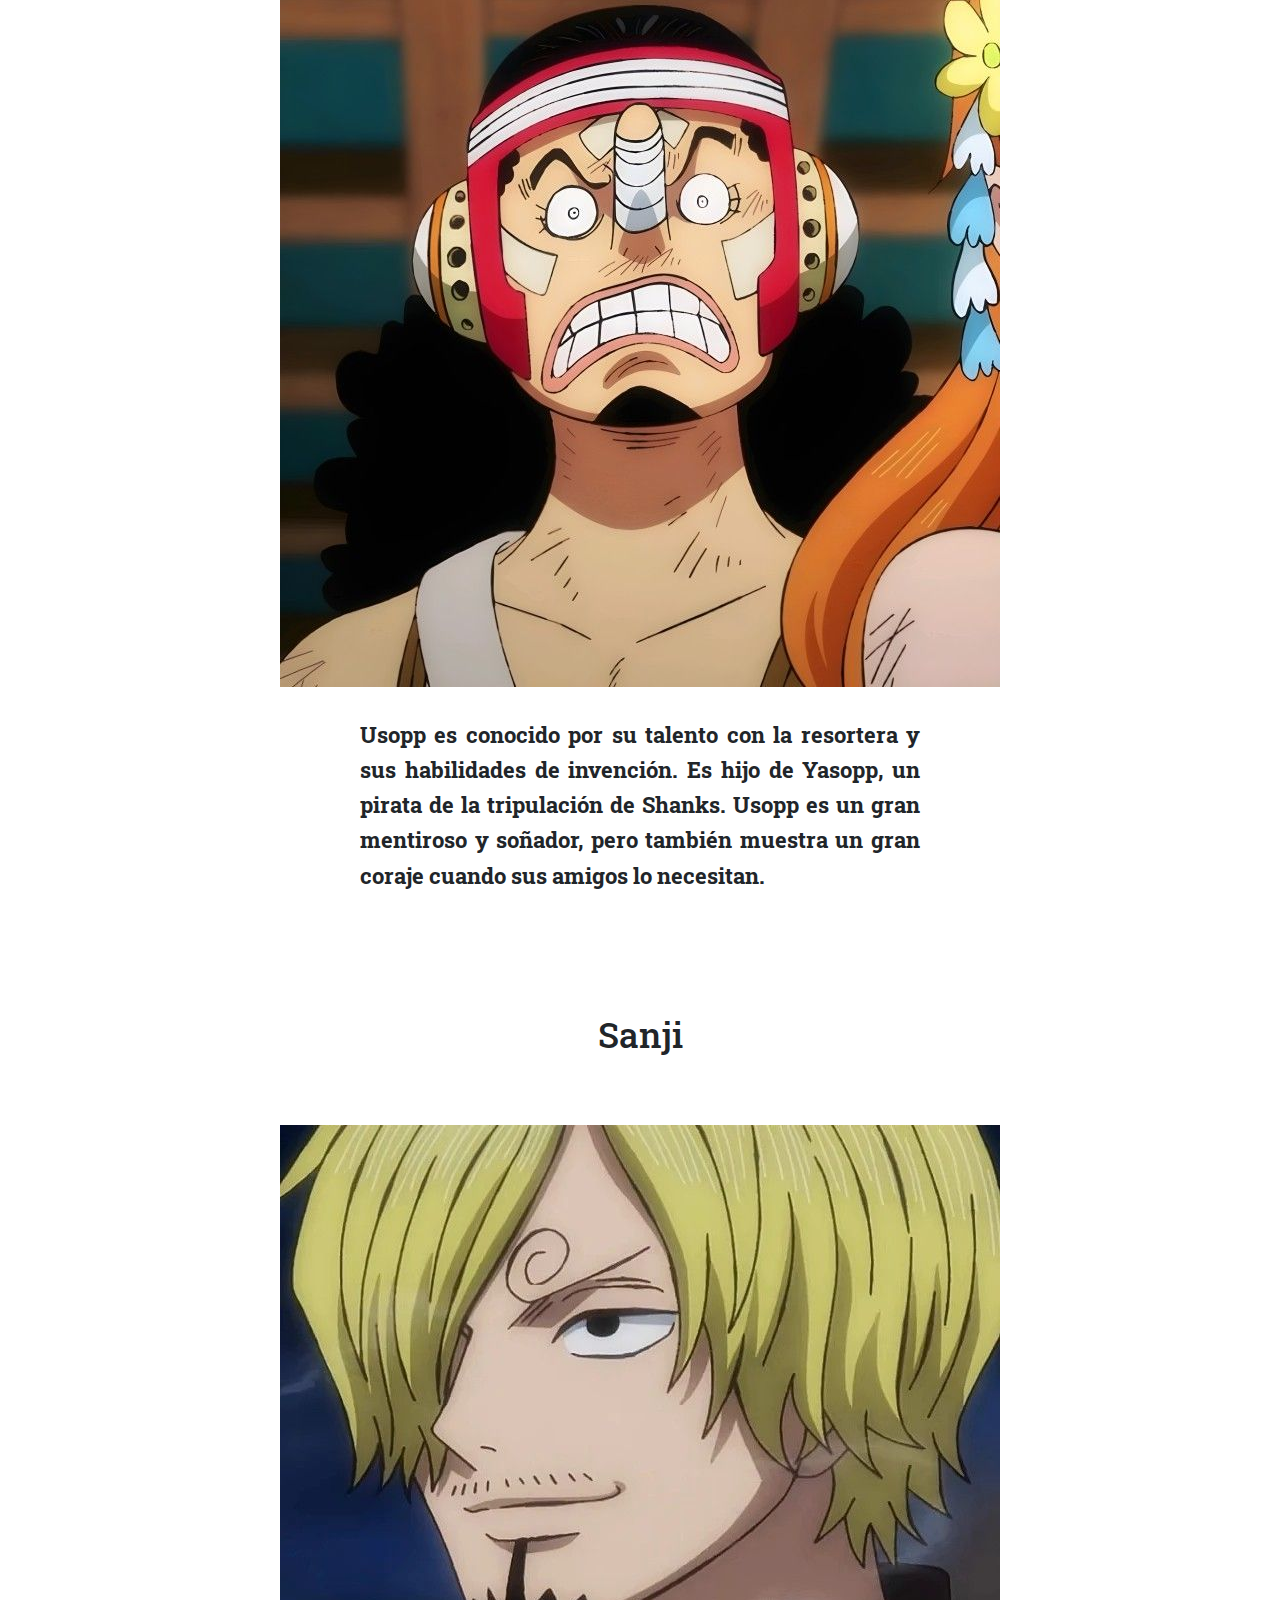
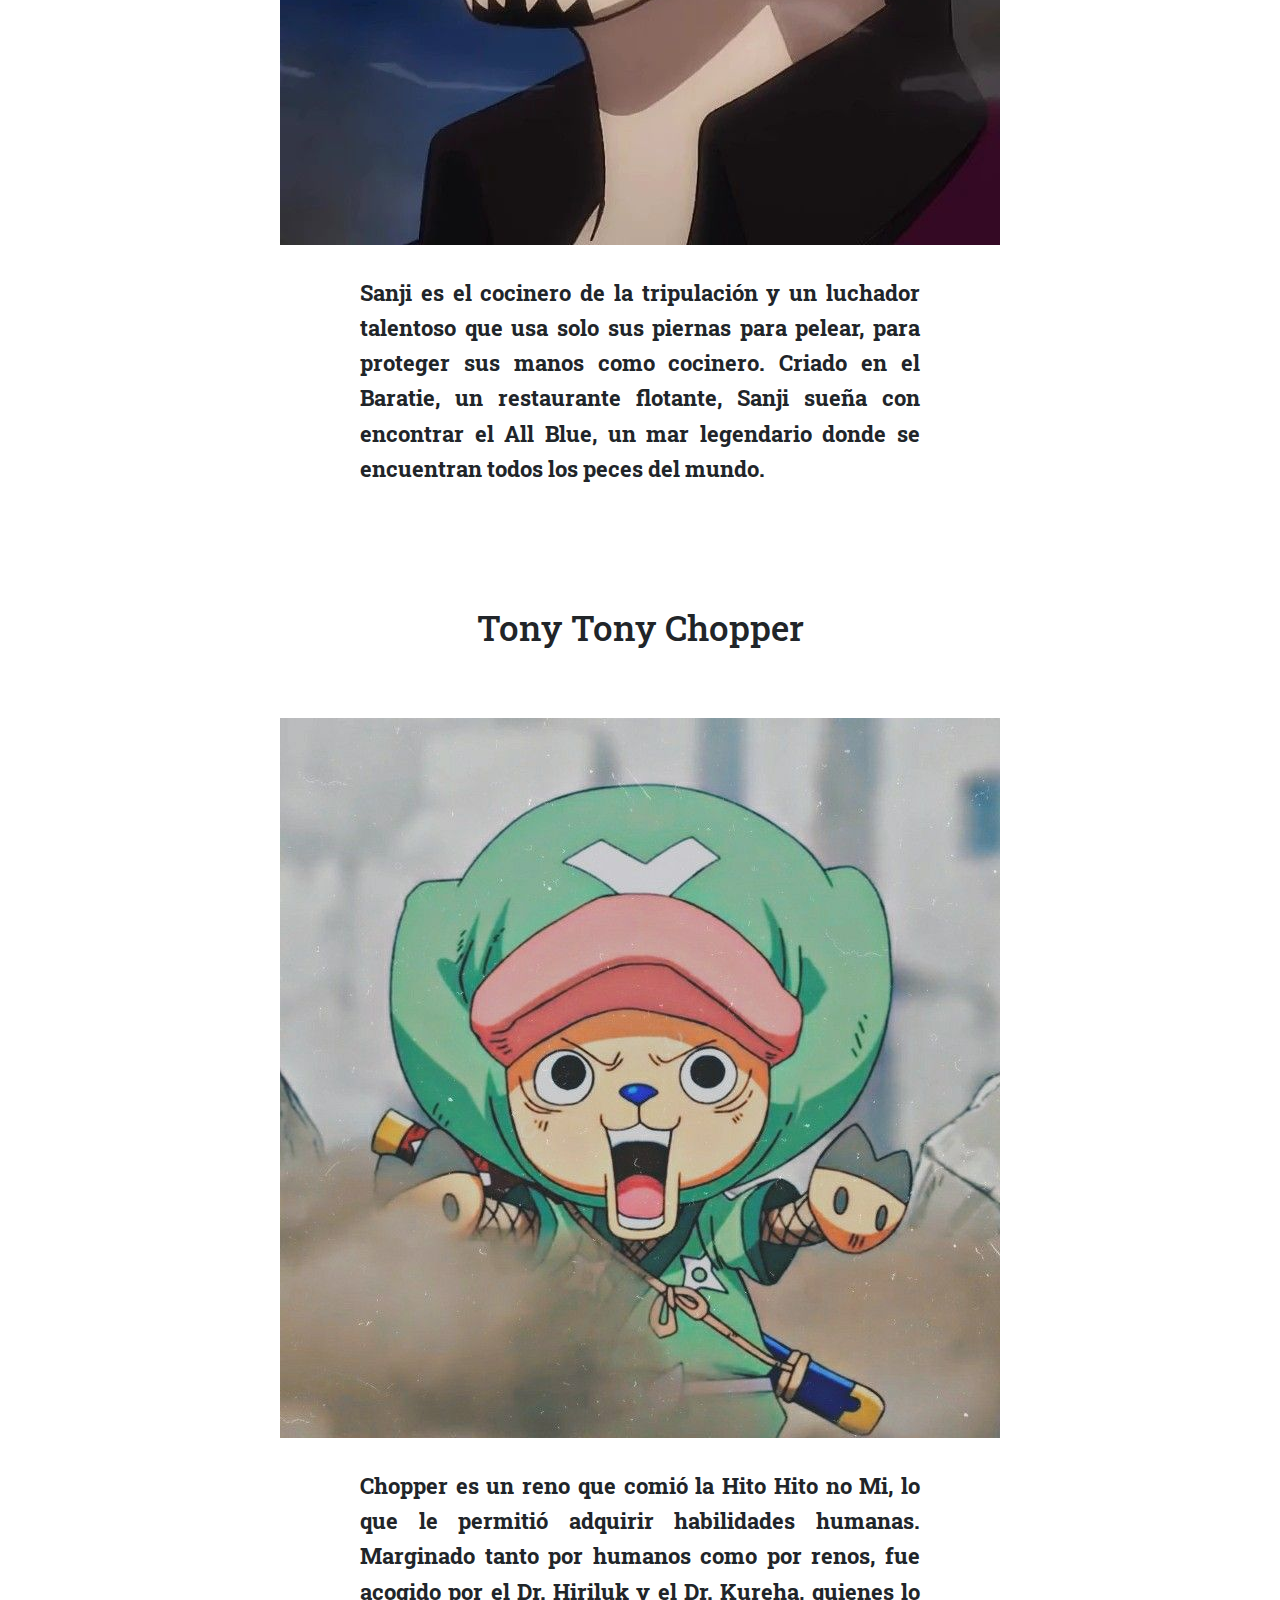
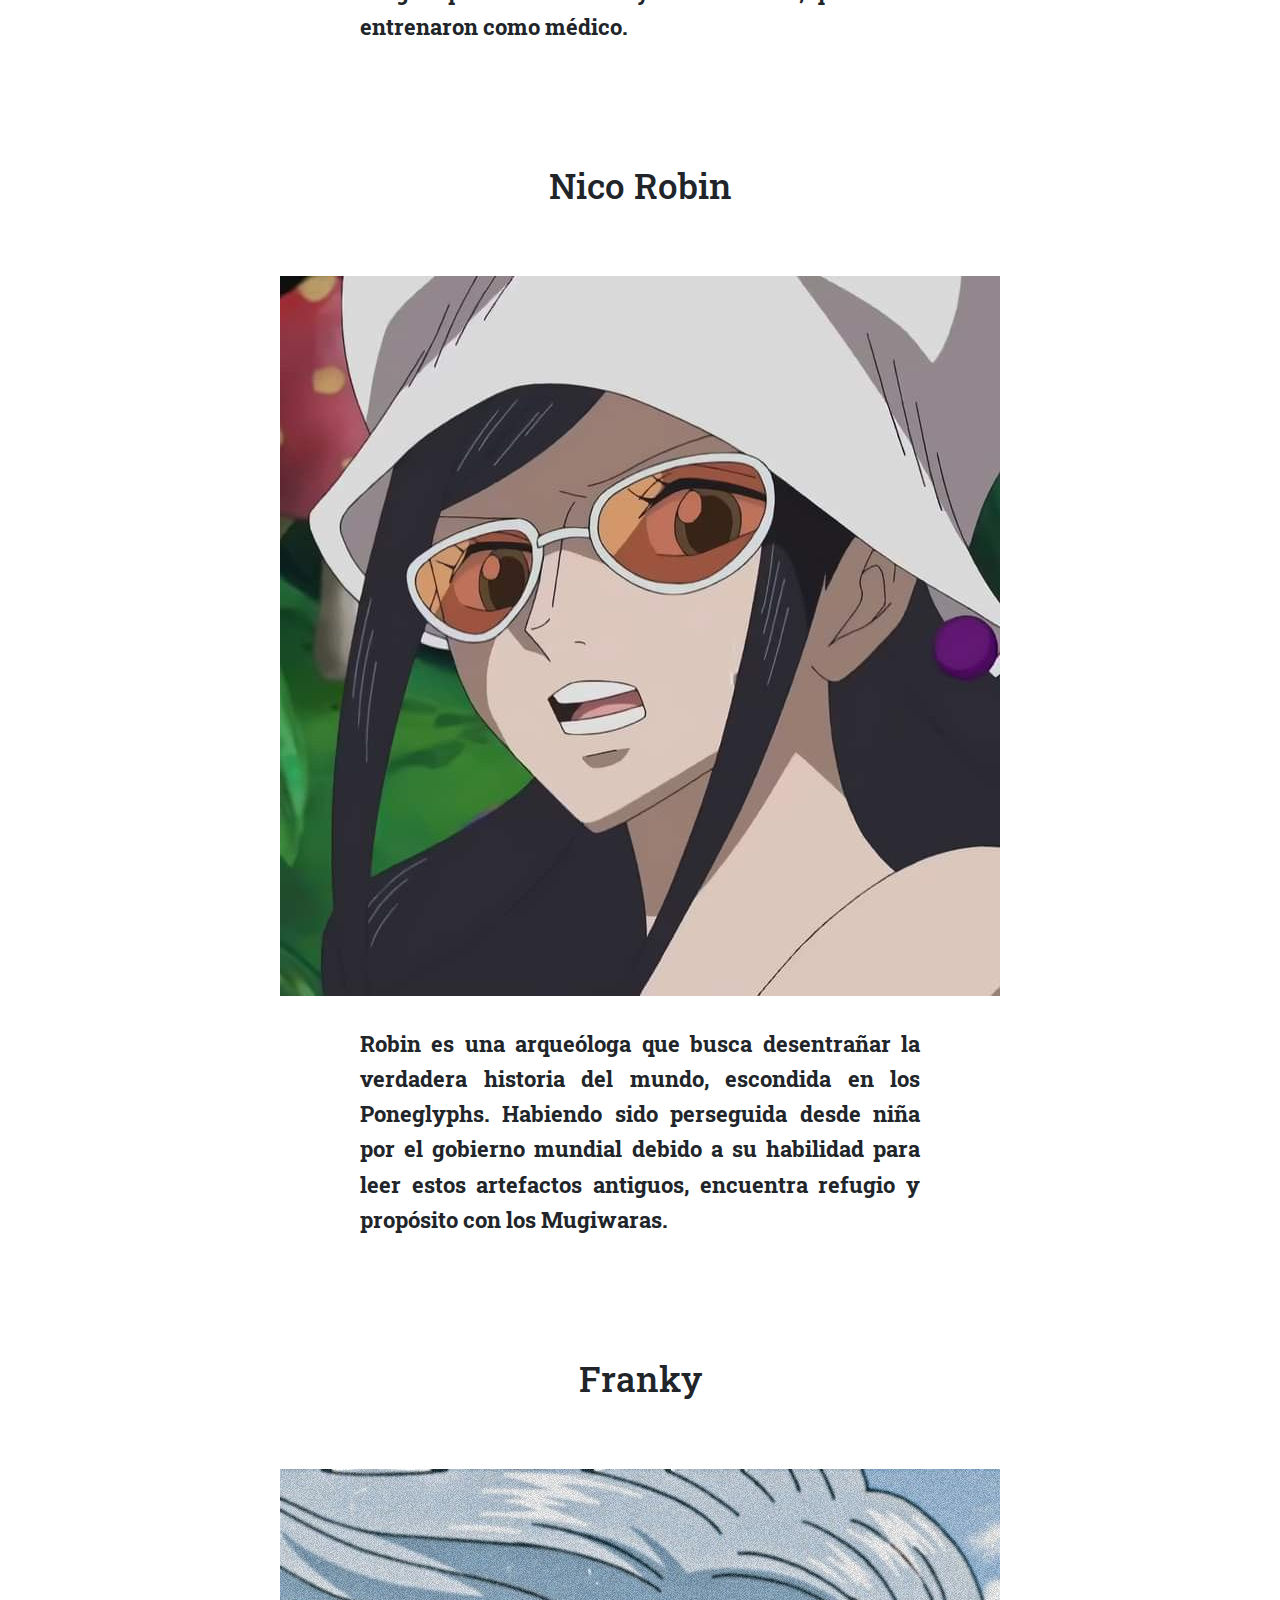
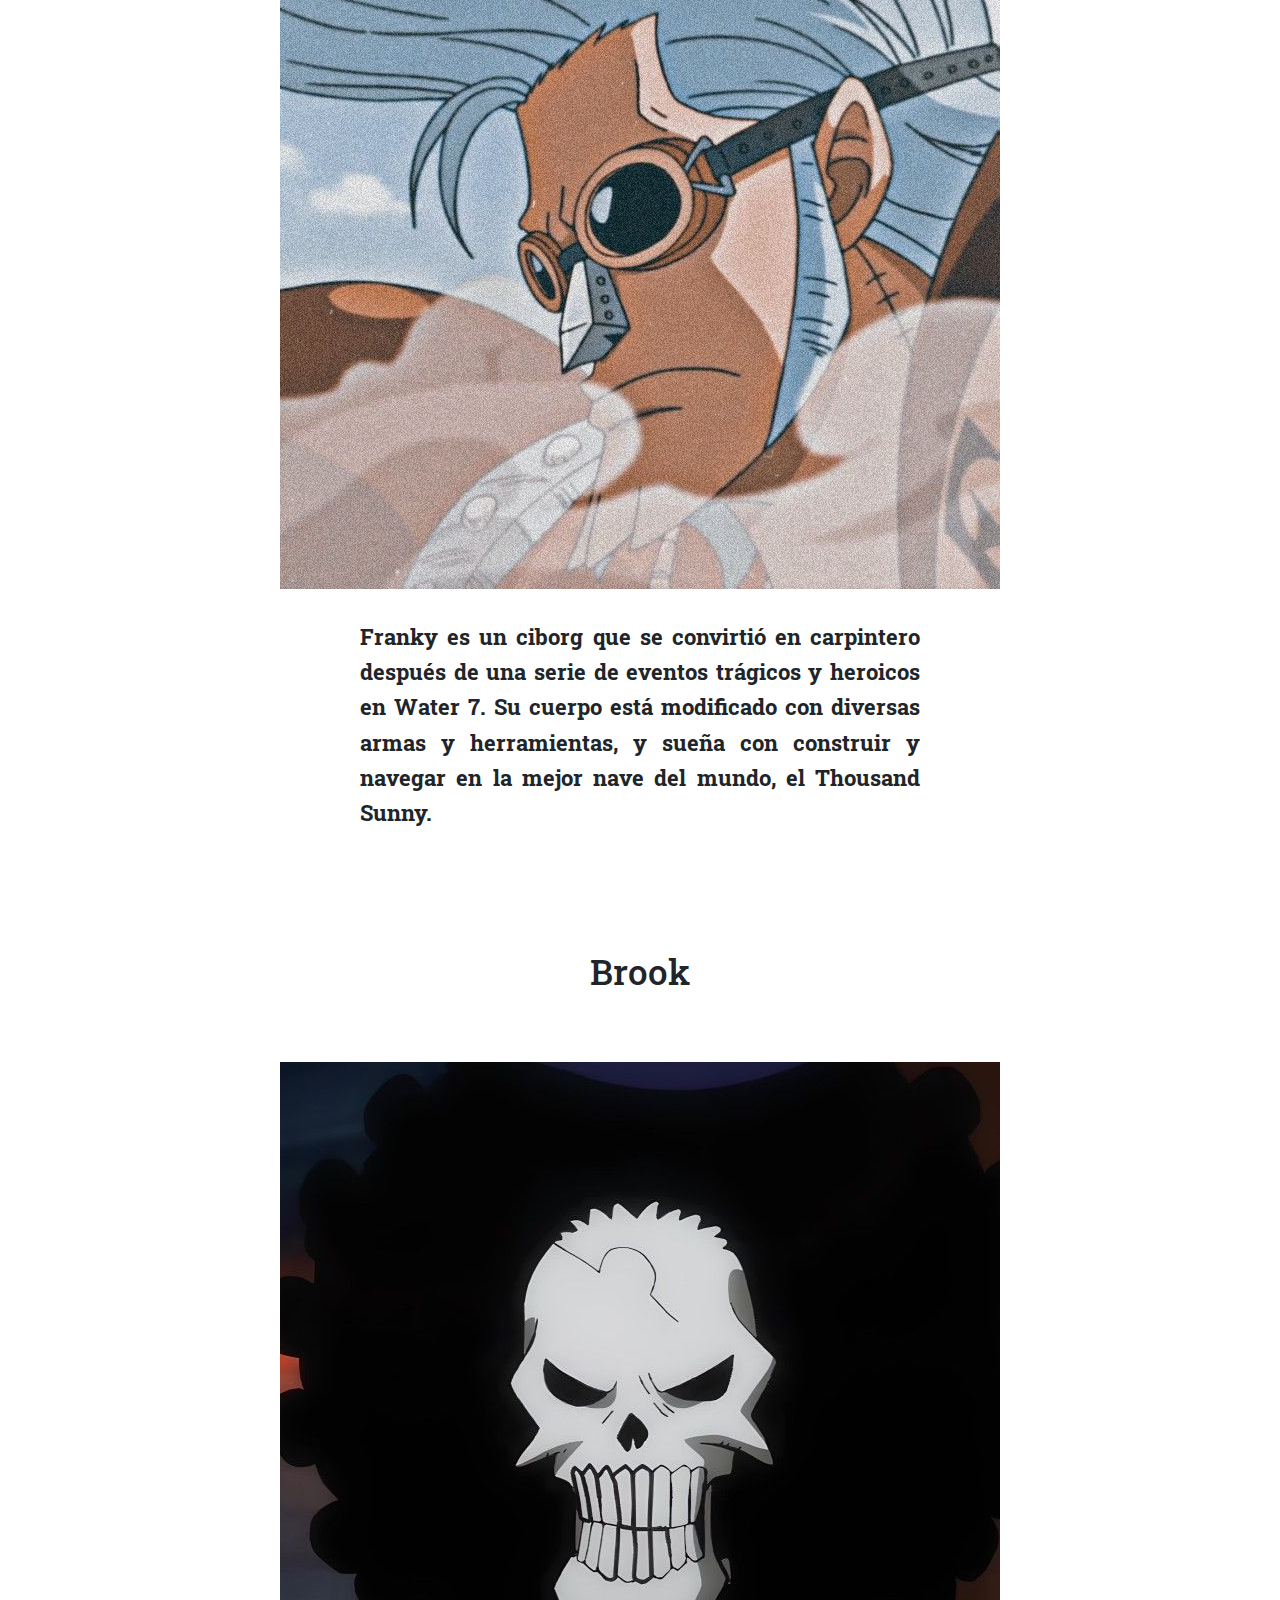
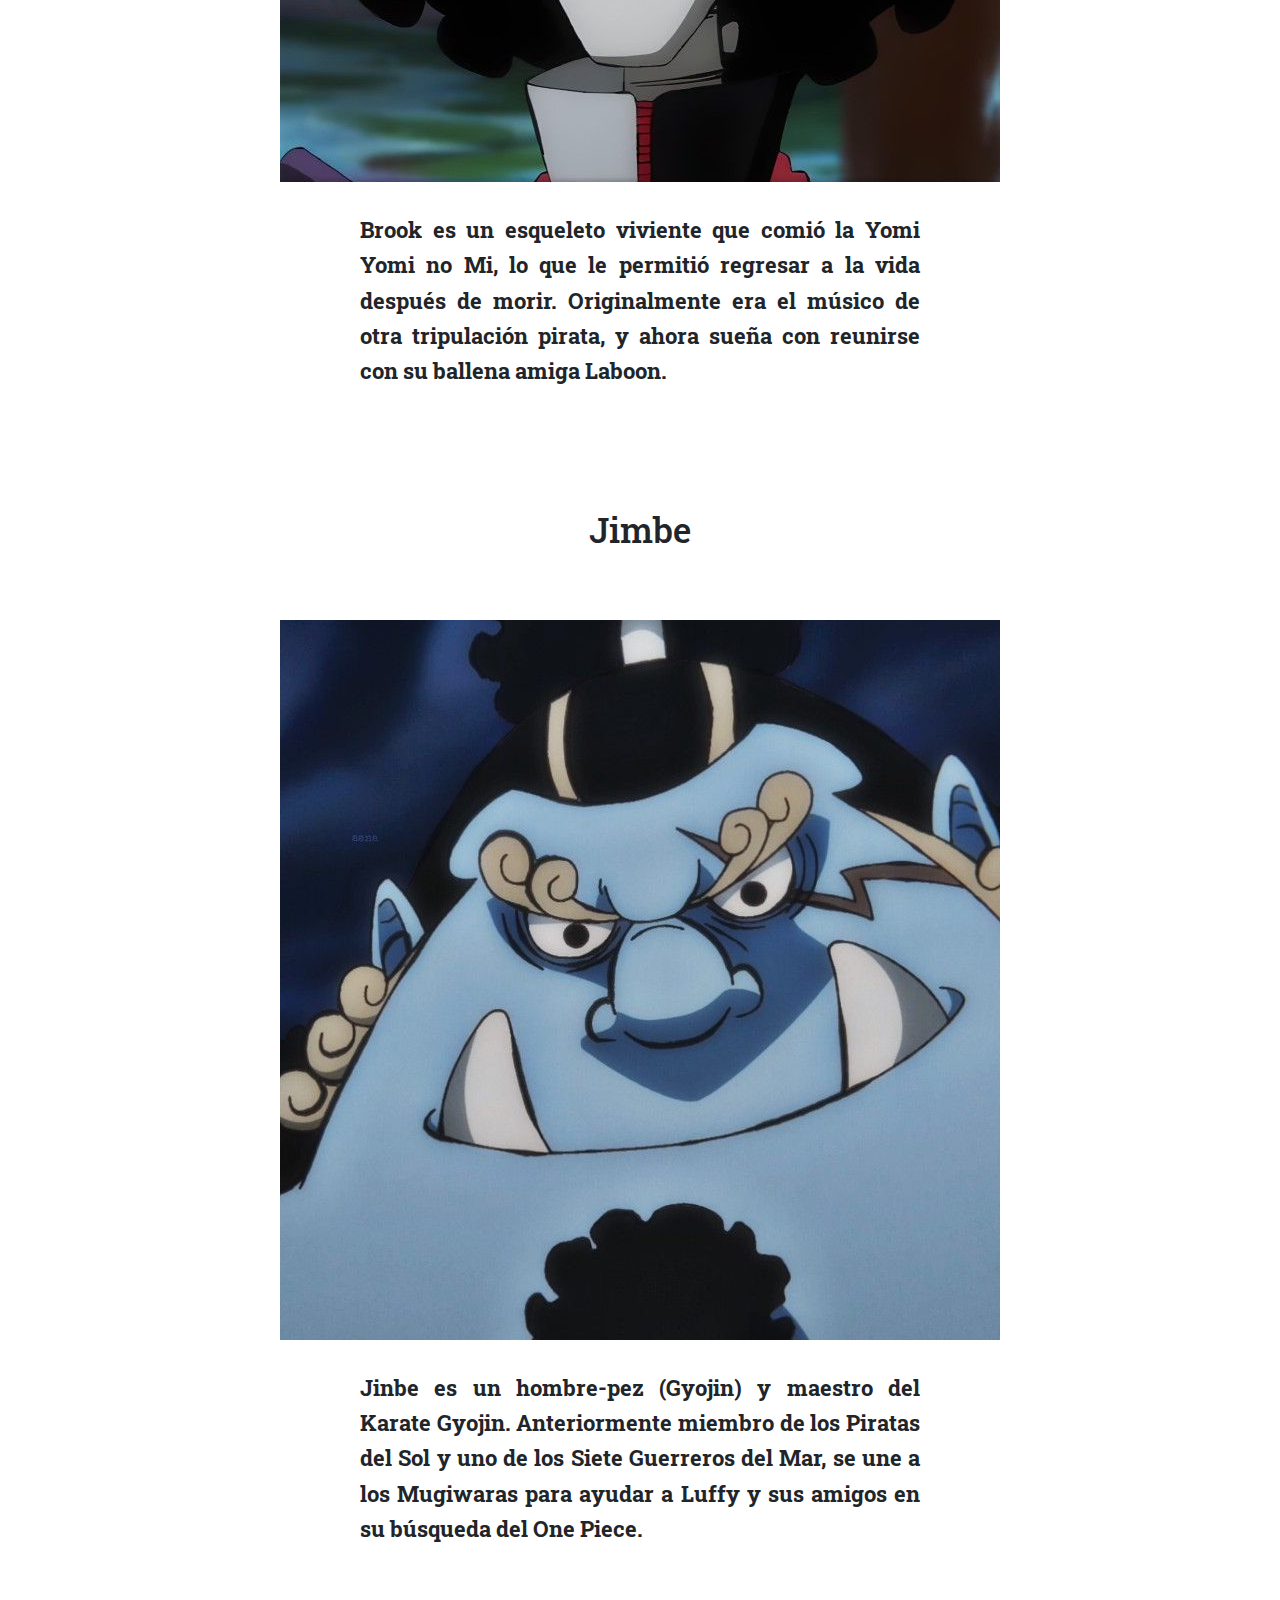
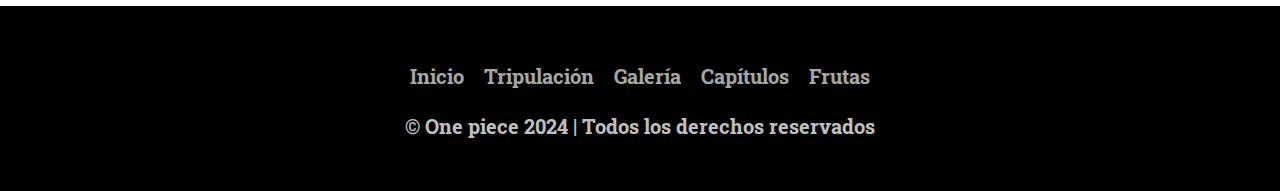
<file: pages/tripulacion.html>
<!DOCTYPE html>
<html lang="en">
  <head>
    <meta charset="UTF-8" />
    <meta name="viewport" content="width=device-width, initial-scale=1.0" />
    <meta name="description" content="Descubre a la tripulación de One Piece, sus historias, habilidades y el papel que juegan en la aventura."/>
    <link rel="stylesheet" href="	https://cdn.jsdelivr.net/npm/bootstrap@5.3.3/dist/css/bootstrap.min.css" />
    <link rel="stylesheet" href="../styles/styles.css" />
    <title>Tripulación</title>
  </head>
  <body>
    <nav class="navbar navbar-expand-lg bg-black">
      <div class="container-fluid">
        <a class="navbar-brand text-light fs-3" href="../index.html">One piece</a>
        <button class="navbar-toggler text-light" type="button" data-bs-toggle="collapse" data-bs-target="#navbarSupportedContent" aria-controls="navbarSupportedContent" aria-expanded="false" aria-label="Toggle navigation">
          <span class="navbar-toggler-icon navbar-dark"></span>
        </button>
        <div class="collapse navbar-collapse" id="navbarSupportedContent">
          <ul class="navbar-nav me-auto mb-2 mb-lg-0">
            <li class="nav-item">
              <a class="nav-link text-light" aria-current="page" href="tripulacion.html" >Tripulación</a>
            </li>
            <li class="nav-item">
              <a class="nav-link text-light" href="galeria.html">Galería</a>
            </li>
            <li class="nav-item">
              <a class="nav-link text-light" href="capitulos.html">Capítulos</a>
            </li>
            <li class="nav-item">
              <a class="nav-link text-light" href="frutas-del-diablo.html" >Frutas</a>
            </li>
          </ul>
        </div>
      </div>
    </nav>
    <h1 class="center-h1">Tripulacón de los Mugiwaras</h1>
    <main class="main">
      <section>
        <div>
          <img src="../img/mugiwaras-tripulacion.png" alt="Imágen de los piratas Mugiwaras"/>
          <p>
            Los Piratas Mugiwaras, también conocidos como los Sombrero de Paja,
            son un grupo de personajes principales en el manga y anime "One
            Piece", creado por Eiichiro Oda. Liderados por Monkey D. Luffy, su
            objetivo principal es encontrar el legendario tesoro "One Piece" y
            hacer que Luffy se convierta en el Rey de los Piratas.
          </p>
        </div>
      </section>
      <section>
        <h2>Monkey D. Luffy</h2>
        <figure>
          <img src="../img/luffy.png" alt="Imágen de Monkey D. Luffy" />
          <figcaption>
            Luffy es un joven con un espíritu libre y un sueño inquebrantable de
            convertirse en el Rey de los Piratas. Inspirado por su amigo pirata
            Shanks y motivado por el legado del Rey de los Piratas, Gol D.
            Roger, Luffy se embarca en una aventura para encontrar el tesoro One
            Piece. Consumió la fruta Gomu Gomu no Mi, que le otorga la capacidad
            de estirar su cuerpo como goma.
          </figcaption>
        </figure>
      </section>
      <section>
        <h2>Roronoa Zoro</h2>
        <div>
          <img src="../img/roronoazoro.png" alt="Imágen de Roronoa Zoro" />
          <p>
            Zoro es un espadachín que aspira a ser el mejor del mundo. Conocido
            por su técnica de tres espadas (Santoryu), Zoro fue cazador de
            piratas antes de unirse a Luffy. Su determinación y su lealtad hacia
            su capitán son inquebrantables.
          </p>
        </div>
      </section>
      <section>
        <h2>Nami</h2>
        <div>
          <img src="../img/nami.png" alt="Imágen de Nami" />
          <p>
            Nami es una experta navegante y cartógrafa que inicialmente se une a
            la tripulación con la intención de robarles. Sin embargo, su
            historia de opresión bajo el hombre-pez (Gyojin) Arlong la lleva a
            encontrar en Luffy y los Mugiwaras una familia y un propósito más
            grande.
          </p>
        </div>
      </section>
      <section>
        <h2>Usopp</h2>
        <div>
          <img src="../img/usopp.png" alt="Imágen de Usopp" />
          <p>
            Usopp es conocido por su talento con la resortera y sus habilidades
            de invención. Es hijo de Yasopp, un pirata de la tripulación de
            Shanks. Usopp es un gran mentiroso y soñador, pero también muestra
            un gran coraje cuando sus amigos lo necesitan.
          </p>
        </div>
      </section>
      <section>
        <h2>Sanji</h2>
        <div>
          <img src="../img/sanji.png" alt="Imágen de Sanji" />
          <p>
            Sanji es el cocinero de la tripulación y un luchador talentoso que
            usa solo sus piernas para pelear, para proteger sus manos como
            cocinero. Criado en el Baratie, un restaurante flotante, Sanji sueña
            con encontrar el All Blue, un mar legendario donde se encuentran
            todos los peces del mundo.
          </p>
        </div>
      </section>
      <section>
        <h2>Tony Tony Chopper</h2>
        <div>
          <img src="../img/chopper.png" alt="Imágen de Tony Tony Chopper" />
          <p>
            Chopper es un reno que comió la Hito Hito no Mi, lo que le permitió
            adquirir habilidades humanas. Marginado tanto por humanos como por
            renos, fue acogido por el Dr. Hiriluk y el Dr. Kureha, quienes lo
            entrenaron como médico.
          </p>
        </div>
      </section>
      <section>
        <h2>Nico Robin</h2>
        <div>
          <img src="../img/nicorobin.png" alt="Imágen de Nico Robin" />
          <p>
            Robin es una arqueóloga que busca desentrañar la verdadera historia
            del mundo, escondida en los Poneglyphs. Habiendo sido perseguida
            desde niña por el gobierno mundial debido a su habilidad para leer
            estos artefactos antiguos, encuentra refugio y propósito con los
            Mugiwaras.
          </p>
        </div>
      </section>
      <section>
        <h2>Franky</h2>
        <div>
          <img src="../img/franky.png" alt="Imágen de Franky" />
          <p>
            Franky es un ciborg que se convirtió en carpintero después de una
            serie de eventos trágicos y heroicos en Water 7. Su cuerpo está
            modificado con diversas armas y herramientas, y sueña con construir
            y navegar en la mejor nave del mundo, el Thousand Sunny.
          </p>
        </div>
      </section>
      <section>
        <h2>Brook</h2>
        <div>
          <img src="../img/brook.png" alt="Imágen de Brook" />
          <p>
            Brook es un esqueleto viviente que comió la Yomi Yomi no Mi, lo que
            le permitió regresar a la vida después de morir. Originalmente era
            el músico de otra tripulación pirata, y ahora sueña con reunirse con
            su ballena amiga Laboon.
          </p>
        </div>
      </section>
      <section>
        <h2>Jimbe</h2>
        <div>
          <img src="../img/jimbe.png" alt="Imágen de Jimbe" />
          <p>
            Jinbe es un hombre-pez (Gyojin) y maestro del Karate Gyojin.
            Anteriormente miembro de los Piratas del Sol y uno de los Siete
            Guerreros del Mar, se une a los Mugiwaras para ayudar a Luffy y sus
            amigos en su búsqueda del One Piece.
          </p>
        </div>
      </section>
    </main>
    <footer class="footer">
      <div class="footer_contenedor">
        <ul class="menu">
          <li class="menu-elem">
            <a href="../index.html" class="menu-icon">Inicio</a>
          </li>
          <li class="menu-elem">
            <a href="tripulacion.html" class="menu-icon">Tripulación</a>
          </li>
          <li class="menu-elem">
            <a href="galeria.html" class="menu-icon">Galería</a>
          </li>
          <li class="menu-elem">
            <a href="capitulos.html" class="menu-icon">Capítulos</a>
          </li>
          <li class="menu-elem">
            <a href="frutas-del-diablo.html" class="menu-icon">Frutas</a>
          </li>
        </ul>
      </div>
      <p class="text">© One piece 2024 | Todos los derechos reservados</p>
    </footer>
    <script src="https://cdn.jsdelivr.net/npm/@popperjs/core@2.11.8/dist/umd/popper.min.js" integrity="sha384-I7E8VVD/ismYTF4hNIPjVp/Zjvgyol6VFvRkX/vR+Vc4jQkC+hVqc2pM8ODewa9r" crossorigin="anonymous" ></script>
    <script src="https://cdn.jsdelivr.net/npm/bootstrap@5.3.3/dist/js/bootstrap.min.js" integrity="sha384-0pUGZvbkm6XF6gxjEnlmuGrJXVbNuzT9qBBavbLwCsOGabYfZo0T0to5eqruptLy" crossorigin="anonymous" ></script>
  </body>
</html>
</file>
<file: styles/styles.css>
@charset "UTF-8";
@import url("https://fonts.googleapis.com/css2?family=Cormorant+Garamond:ital,wght@0,300;0,400;0,500;0,600;0,700;1,300;1,400;1,500;1,600;1,700&family=Gilda+Display&family=Merriweather:ital,wght@0,300;0,400;0,700;0,900;1,300;1,400;1,700;1,900&family=PT+Serif:ital,wght@0,400;0,700;1,400;1,700&family=Playfair+Display:ital,wght@0,400..900;1,400..900&family=Roboto+Slab:wght@100..900&display=swap");
* {
  margin: 0;
  padding: 0;
  font-family: "Roboto Slab", serif;
  font-optical-sizing: auto;
  font-weight: bold;
  font-style: normal;
}

/*---Header---*/
.header {
  background-color: #000;
  display: flex;
  justify-content: space-between;
  align-items: center;
  height: 80px;
}

.bg-black {
  background-color: #000;
}

.header h1 {
  color: #fff;
}

.style-list {
  list-style-type: none;
  padding: 0;
  margin: 0;
  display: flex;
}

.style-list a {
  color: #fff;
  display: flex;
  justify-content: space-between;
  text-decoration: none;
}

.style-list li {
  margin-right: 20px;
}

/*---Main index---*/
.history-body {
  background-color: #191919;
}

.banner {
  margin: 40px;
  display: flex;
  justify-content: center;
}

.banner img {
  width: 60%;
  height: auto;
}

.history-title {
  color: #f4f4f4;
  margin: 40px;
  font-size: 35px;
  text-align: center;
}

.content img {
  margin: 10px;
  padding: auto;
  max-width: 70%;
  height: auto;
}

.content {
  margin-right: auto;
  margin-left: auto;
  margin-bottom: 40px;
  width: 100%;
  display: flex;
  flex-direction: column;
  align-items: center;
  font-size: 22px;
  text-align: justify;
  line-height: 1.6;
  padding: 20px;
}

h2 {
  margin: 40px;
  font-size: 35px;
  text-align: center;
}

.history-text {
  color: #f4f4f4;
  margin-top: 30px;
}

/*---Tripulación---*/
.main {
  display: flex;
  flex-direction: column;
  align-items: center;
}

.main section {
  width: 80%;
  max-width: 800px;
  margin: 20px 0;
  text-align: center;
}

.main img {
  max-width: 100%;
  height: auto;
  margin-bottom: 10px;
}

.main p,
.main figcaption {
  font-size: 22px;
  text-align: justify;
  margin: 0 auto 20px;
  line-height: 1.6;
  max-width: 600px;
  line-height: 1.6;
  padding: 20px;
}

.text-justity {
  text-align: justify;
}

/*---Galería---*/
.galeria {
  display: flex;
  flex-wrap: wrap;
  justify-content: center;
  gap: 10px;
  padding: 20px;
}

.galeria img {
  max-height: 500px;
  -o-object-fit: cover;
     object-fit: cover;
}

/*---Frutas del Diablo---*/
.frutas-main {
  display: flex;
  flex-direction: column;
  align-items: center;
  padding: 20px;
}

section,
.frutas_banner,
.contenedor_frutas {
  max-width: 800px;
  width: 100%;
  text-align: center;
}

.contenedor_frutas img,
section img,
.frutas_banner img {
  max-width: 100%;
  height: auto;
  margin-top: 30px;
}

.clasifi-frutas {
  padding: 30px;
}

.frutas-p {
  padding-bottom: 30px;
}

.zoan-title {
  padding-top: 35px;
}

.logia-title {
  padding-top: 35px;
}

.styles-text {
  font-size: 22px;
  text-align: justify;
  line-height: 1.6;
}

/*Capítulos*/
.card {
  height: auto;
  bottom: 0px;
  transition: all 0.2s;
}

.card:hover {
  bottom: 10px;
  transition: 0.2s;
}

.w-full {
  width: 100%;
}

/*---H1---*/
.center-h1{
  text-align: center;
  margin-top: 20px;
}

/*---Footer---*/
.footer {
  background-color: #000;
  padding: 40px;
}

ul {
  padding: 0 !important;
}

.menu {
  display: flex;
  justify-content: center;
  position: relative;
  align-items: center;
  margin: 10px 0;
  flex-wrap: wrap;
}

.menu-elem {
  list-style: none;
}

.menu-icon {
  color: #fff;
  font-size: 20px;
  display: inline-block;
  text-decoration: none;
  margin: 5px 10px;
  opacity: 0.65;
  transition: 0.3s;
}

.menu-icon:hover {
  opacity: 1;
}

.text {
  color: #fff;
  text-align: center;
  margin-top: 15px;
  margin-bottom: 10px;
  font-size: 20px;
  opacity: 0.75;
}/*# sourceMappingURL=styles.css.map */
</file>
